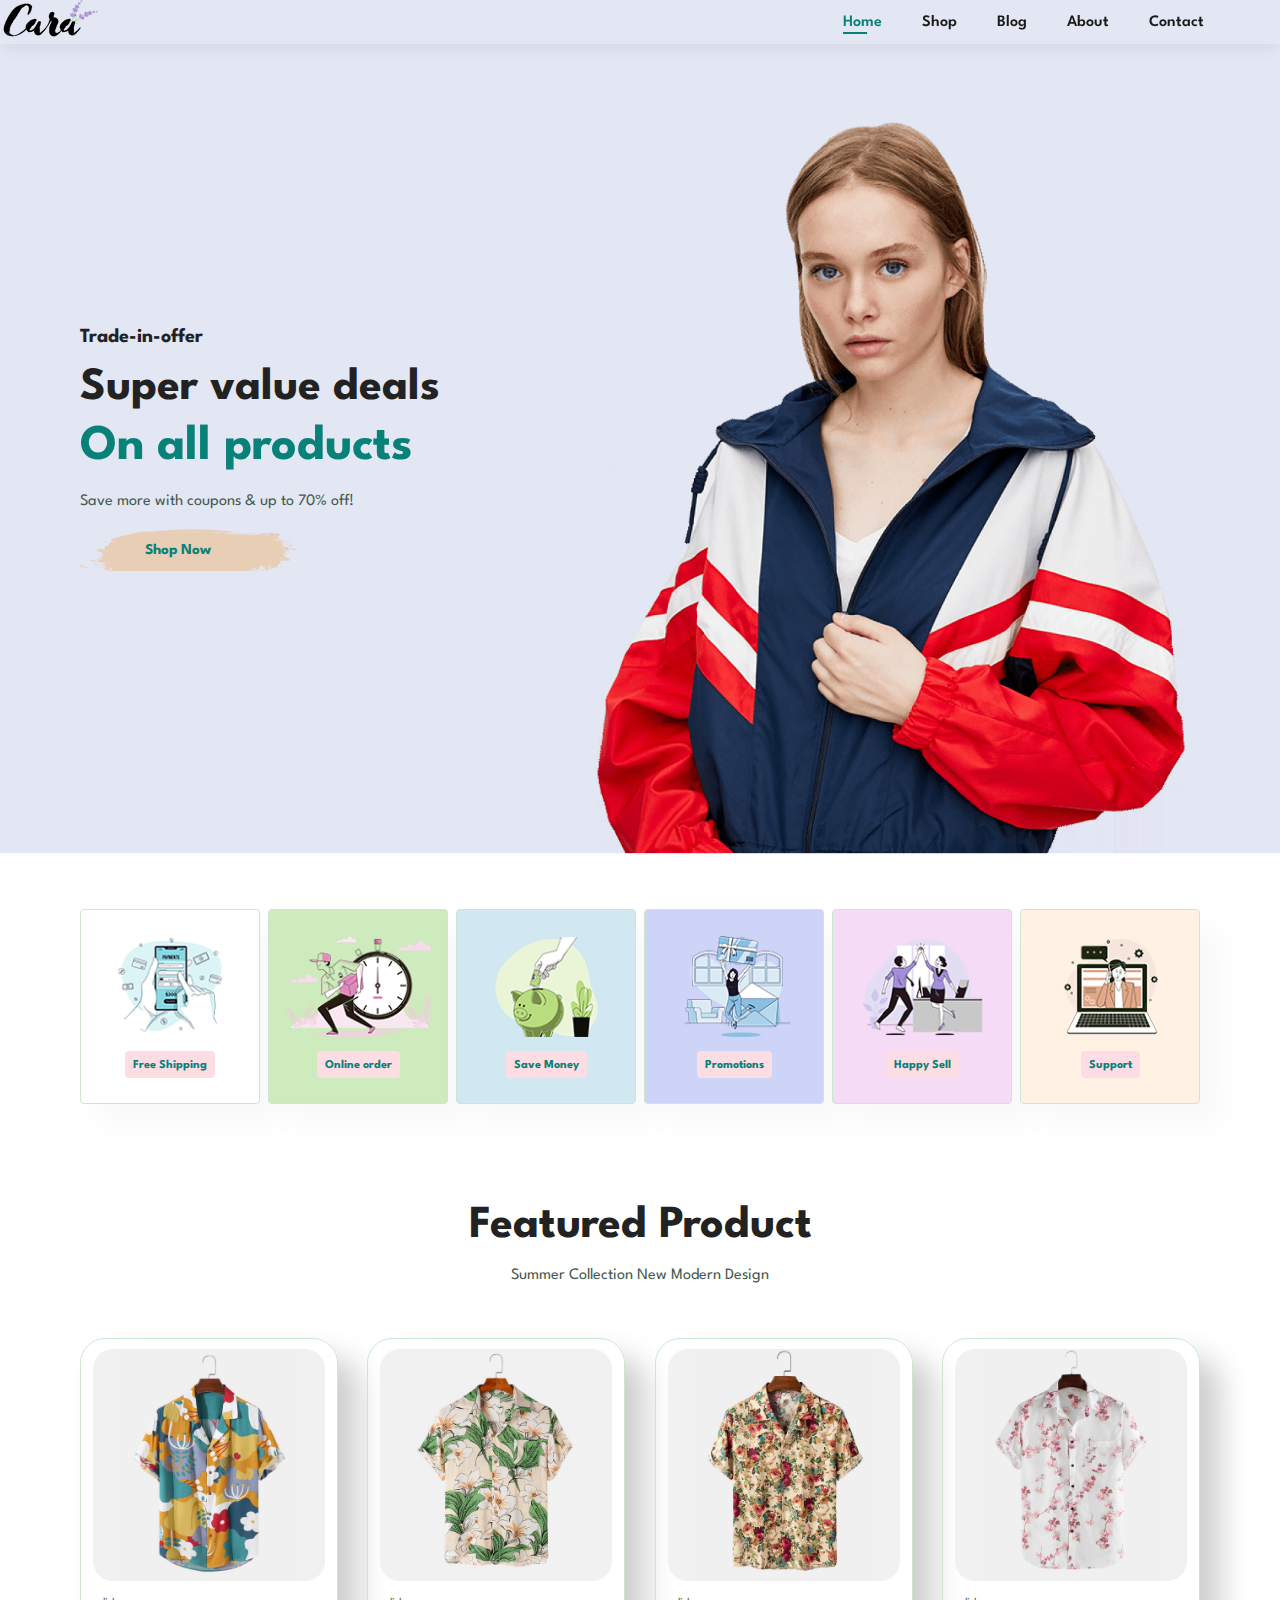
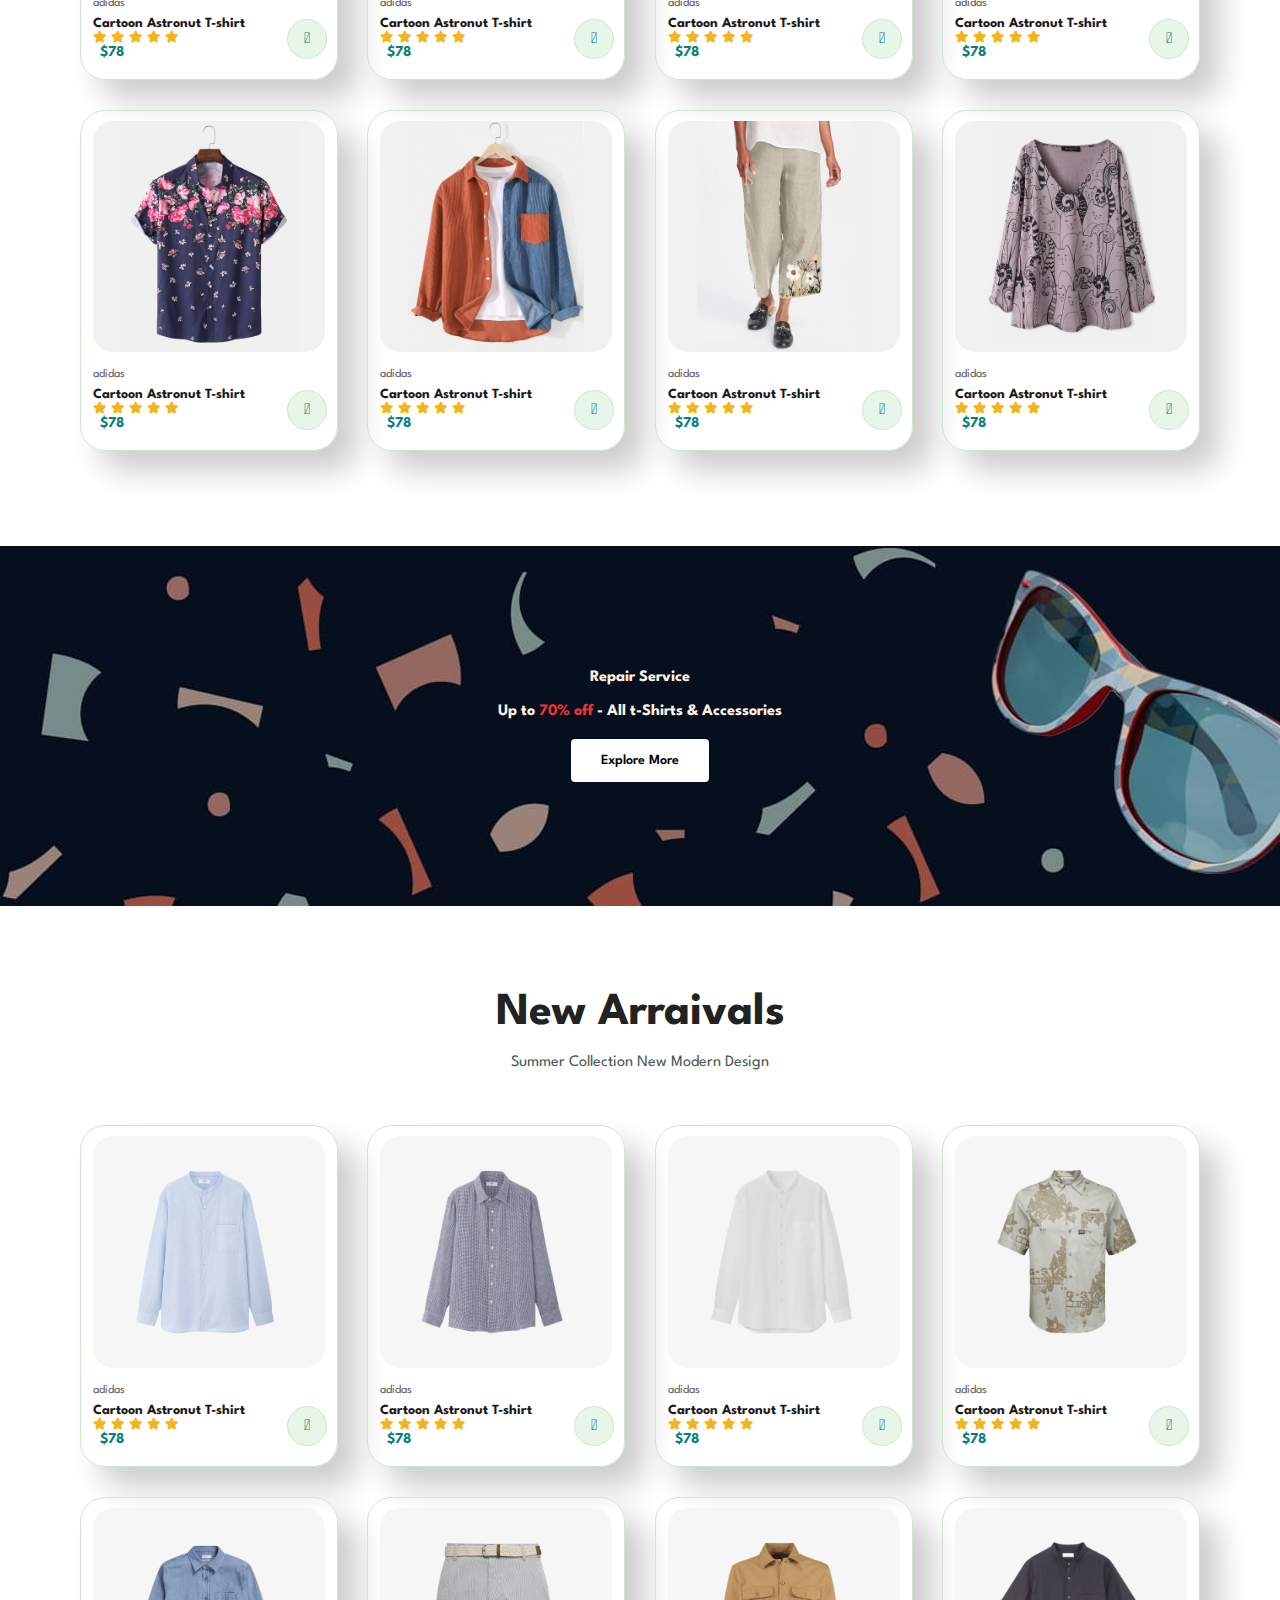
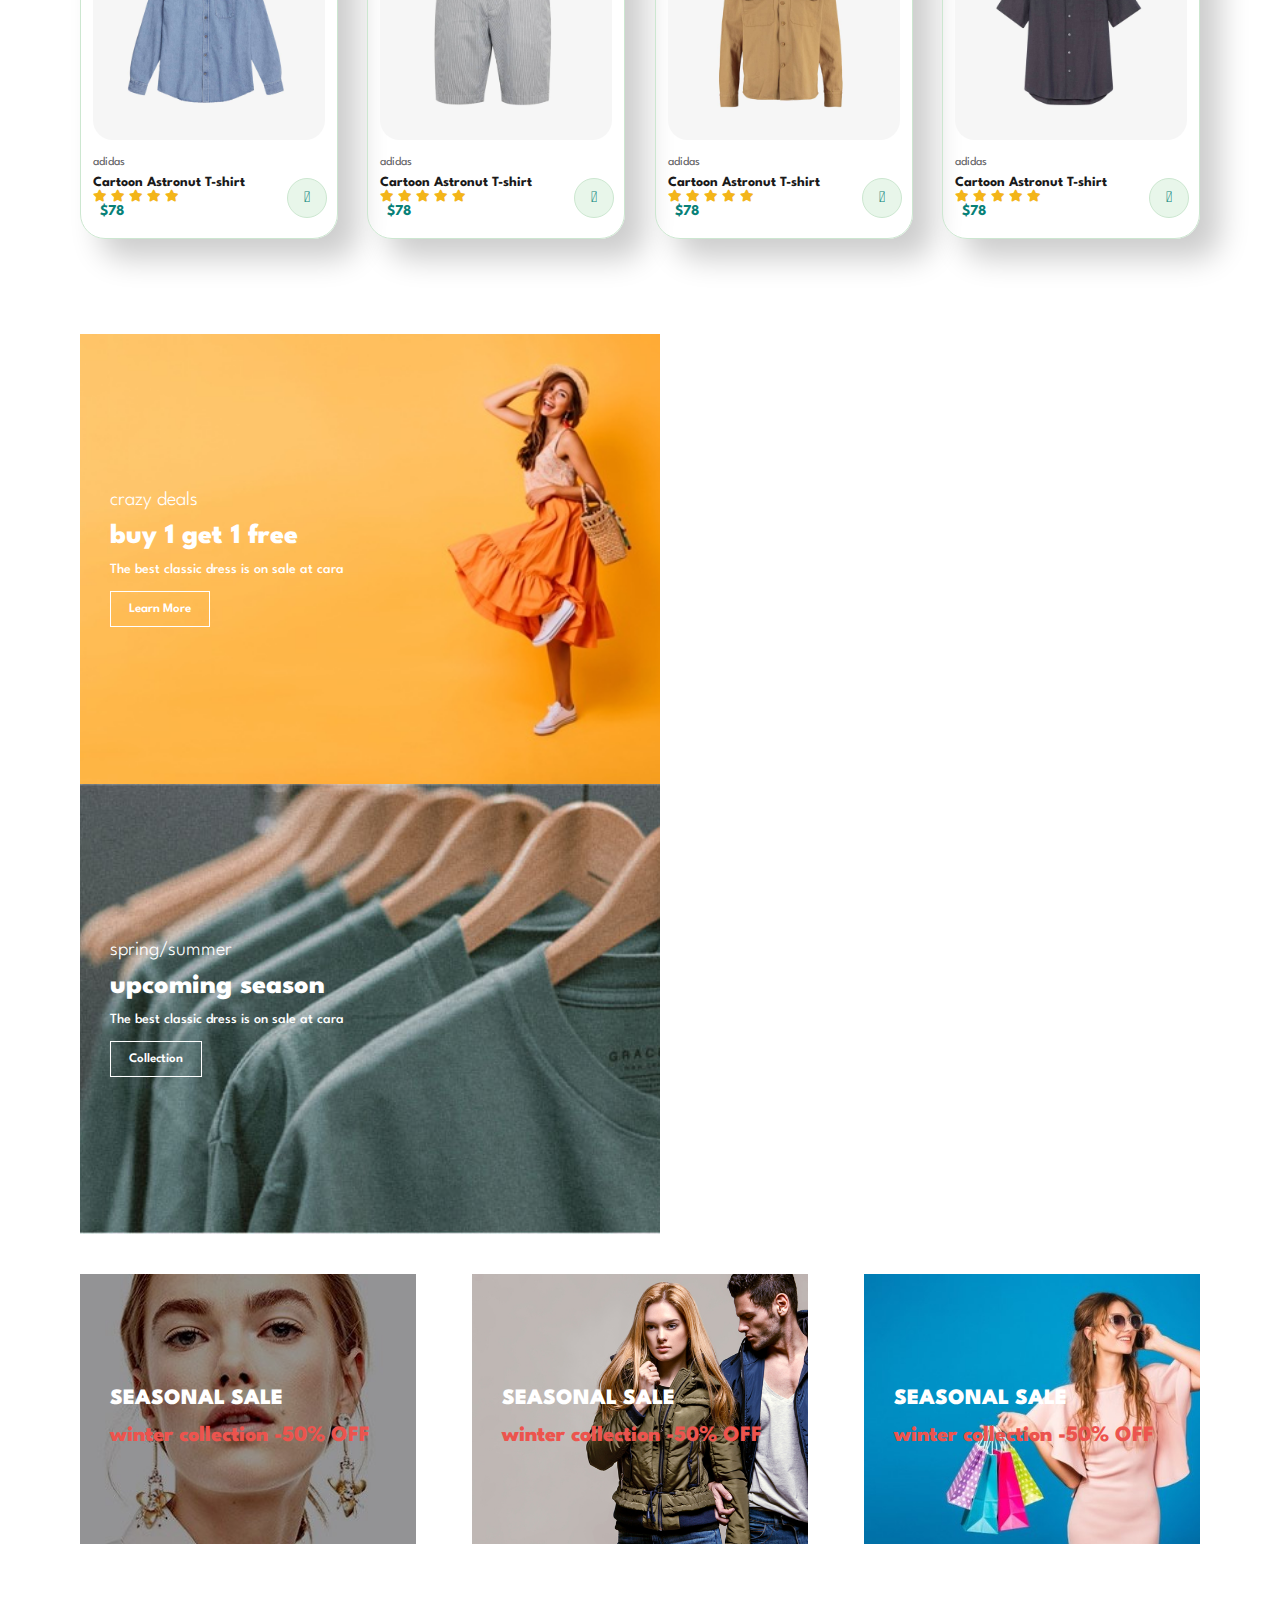
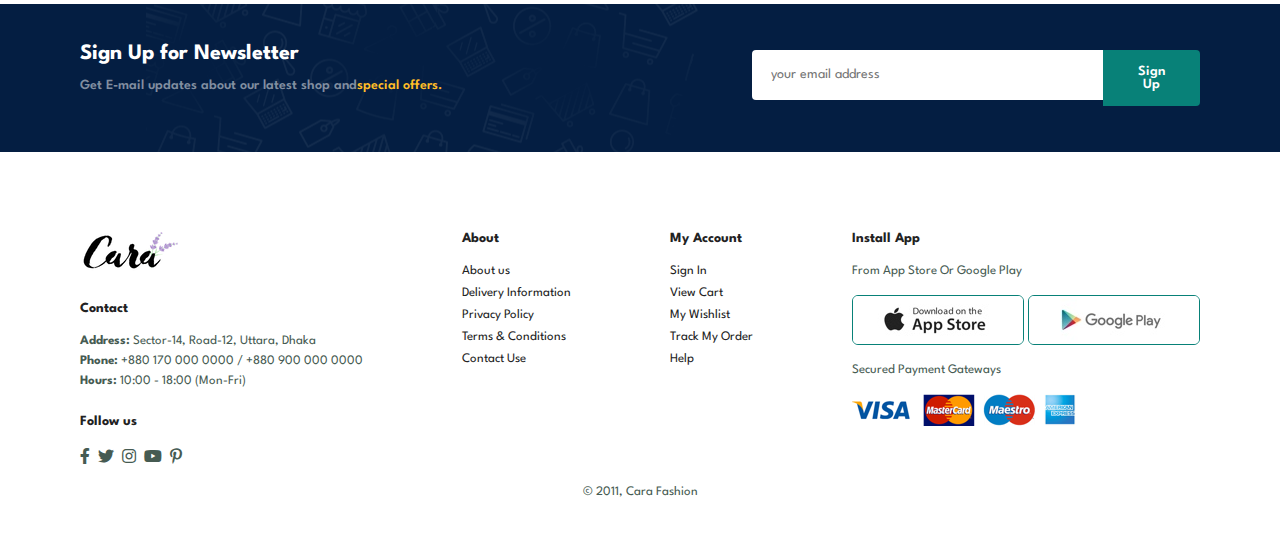
<file: Build-and-Deploy-Ecommerce-Website-main/index.html>
<!DOCTYPE html>
<html lang="en">
  <head>
    <meta charset="UTF-8" />
    <meta http-equiv="X-UA-Compatible" content="IE=edge" />
    <meta name="viewport" content="width=device-width, initial-scale=1.0" />
    <title>Cara</title>
    <link
      rel="stylesheet"
      href="https://pro.fontawesome.com/releases/v5.10.0/css/all.css"
    />

    <link rel="stylesheet" href="style.css" />
  </head>

  <body>
    <section id="header">
      <a href="#"><img src="img/logo.png" class="logo" alt="" /></a>

      <div>
        <ul id="navbar">
          <li>
            <a class="active" href="index.html">Home</a>
          </li>
          <li>
            <a href="shop.html">Shop</a>
          </li>
          <li>
            <a href="blog.html">Blog</a>
          </li>
          <li>
            <a href="about.html">About</a>
          </li>
          <li>
            <a href="contact.html">Contact</a>
          </li>
          <li id="lg-bag">
            <a href="cart.html"><i class="far fa-shopping-bag"></i></a>
          </li>
          <a href="#" id="close"><i class="far fa-times"></i></a>
        </ul>
      </div>
      <div id="mobile">
        <a href="cart.html"><i class="far fa-shopping-bag"></i></a>
        <i id="bar" class="fas fa-outdent"></i>
      </div>
    </section>

    <section id="hero">
      <h4>Trade-in-offer</h4>
      <h2>Super value deals</h2>
      <h1>On all products</h1>
      <p>Save more with coupons & up to 70% off!</p>
      <button>Shop Now</button>
    </section>

    <section id="feature" class="section-p1">
      <div class="fe-box">
        <img src="img/features/f1.png" alt="" />
        <h6>Free Shipping</h6>
      </div>
      <div class="fe-box">
        <img src="img/features/f2.png" alt="" />
        <h6>Online order</h6>
      </div>
      <div class="fe-box">
        <img src="img/features/f3.png" alt="" />
        <h6>Save Money</h6>
      </div>
      <div class="fe-box">
        <img src="img/features/f4.png" alt="" />
        <h6>Promotions</h6>
      </div>
      <div class="fe-box">
        <img src="img/features/f5.png" alt="" />
        <h6>Happy Sell</h6>
      </div>
      <div class="fe-box">
        <img src="img/features/f6.png" alt="" />
        <h6>Support</h6>
      </div>
    </section>

    <section id="product1" class="section-p1">
      <h2>Featured Product</h2>
      <p>Summer Collection New Modern Design</p>
      <div class="pro-container">
        <div class="pro">
          <img src="img/products/f1.jpg" alt="" />
          <div class="des">
            <span>adidas</span>
            <h5>Cartoon Astronut T-shirt</h5>
            <div class="star">
              <i class="fas fa-star"></i>
              <i class="fas fa-star"></i>
              <i class="fas fa-star"></i>
              <i class="fas fa-star"></i>
              <i class="fas fa-star"></i>
            </div>
            <h4>$78</h4>
          </div>
          <a href="#"><i class="fal fa-shopping-cart cart"></i></a>
        </div>
        <div class="pro">
          <img src="img/products/f2.jpg" alt="" />
          <div class="des">
            <span>adidas</span>
            <h5>Cartoon Astronut T-shirt</h5>
            <div class="star">
              <i class="fas fa-star"></i>
              <i class="fas fa-star"></i>
              <i class="fas fa-star"></i>
              <i class="fas fa-star"></i>
              <i class="fas fa-star"></i>
            </div>
            <h4>$78</h4>
          </div>
          <a href="#"><i class="fal fa-shopping-cart cart"></i></a>
        </div>
        <div class="pro">
          <img src="img/products/f3.jpg" alt="" />
          <div class="des">
            <span>adidas</span>
            <h5>Cartoon Astronut T-shirt</h5>
            <div class="star">
              <i class="fas fa-star"></i>
              <i class="fas fa-star"></i>
              <i class="fas fa-star"></i>
              <i class="fas fa-star"></i>
              <i class="fas fa-star"></i>
            </div>
            <h4>$78</h4>
          </div>
          <a href="#"><i class="fal fa-shopping-cart cart"></i></a>
        </div>
        <div class="pro">
          <img src="img/products/f4.jpg" alt="" />
          <div class="des">
            <span>adidas</span>
            <h5>Cartoon Astronut T-shirt</h5>
            <div class="star">
              <i class="fas fa-star"></i>
              <i class="fas fa-star"></i>
              <i class="fas fa-star"></i>
              <i class="fas fa-star"></i>
              <i class="fas fa-star"></i>
            </div>
            <h4>$78</h4>
          </div>
          <a href="#"><i class="fal fa-shopping-cart cart"></i></a>
        </div>
        <div class="pro">
          <img src="img/products/f5.jpg" alt="" />
          <div class="des">
            <span>adidas</span>
            <h5>Cartoon Astronut T-shirt</h5>
            <div class="star">
              <i class="fas fa-star"></i>
              <i class="fas fa-star"></i>
              <i class="fas fa-star"></i>
              <i class="fas fa-star"></i>
              <i class="fas fa-star"></i>
            </div>
            <h4>$78</h4>
          </div>
          <a href="#"><i class="fal fa-shopping-cart cart"></i></a>
        </div>
        <div class="pro">
          <img src="img/products/f6.jpg" alt="" />
          <div class="des">
            <span>adidas</span>
            <h5>Cartoon Astronut T-shirt</h5>
            <div class="star">
              <i class="fas fa-star"></i>
              <i class="fas fa-star"></i>
              <i class="fas fa-star"></i>
              <i class="fas fa-star"></i>
              <i class="fas fa-star"></i>
            </div>
            <h4>$78</h4>
          </div>
          <a href="#"><i class="fal fa-shopping-cart cart"></i></a>
        </div>
        <div class="pro">
          <img src="img/products/f7.jpg" alt="" />
          <div class="des">
            <span>adidas</span>
            <h5>Cartoon Astronut T-shirt</h5>
            <div class="star">
              <i class="fas fa-star"></i>
              <i class="fas fa-star"></i>
              <i class="fas fa-star"></i>
              <i class="fas fa-star"></i>
              <i class="fas fa-star"></i>
            </div>
            <h4>$78</h4>
          </div>
          <a href="#"><i class="fal fa-shopping-cart cart"></i></a>
        </div>
        <div class="pro">
          <img src="img/products/f8.jpg" alt="" />
          <div class="des">
            <span>adidas</span>
            <h5>Cartoon Astronut T-shirt</h5>
            <div class="star">
              <i class="fas fa-star"></i>
              <i class="fas fa-star"></i>
              <i class="fas fa-star"></i>
              <i class="fas fa-star"></i>
              <i class="fas fa-star"></i>
            </div>
            <h4>$78</h4>
          </div>
          <a href="#"><i class="fal fa-shopping-cart cart"></i></a>
        </div>
      </div>
    </section>

    <section id="bannar" class="section-m1">
      <h4>Repair Service</h4>
      <h2>Up to <span>70% off</span> - All t-Shirts & Accessories</h2>
      <button class="normal">Explore More</button>
    </section>

    <section id="product1" class="section-p1">
      <h2>New Arraivals</h2>
      <p>Summer Collection New Modern Design</p>
      <div class="pro-container">
        <div class="pro">
          <img src="img/products/n1.jpg" alt="" />
          <div class="des">
            <span>adidas</span>
            <h5>Cartoon Astronut T-shirt</h5>
            <div class="star">
              <i class="fas fa-star"></i>
              <i class="fas fa-star"></i>
              <i class="fas fa-star"></i>
              <i class="fas fa-star"></i>
              <i class="fas fa-star"></i>
            </div>
            <h4>$78</h4>
          </div>
          <a href="#"><i class="fal fa-shopping-cart cart"></i></a>
        </div>
        <div class="pro">
          <img src="img/products/n2.jpg" alt="" />
          <div class="des">
            <span>adidas</span>
            <h5>Cartoon Astronut T-shirt</h5>
            <div class="star">
              <i class="fas fa-star"></i>
              <i class="fas fa-star"></i>
              <i class="fas fa-star"></i>
              <i class="fas fa-star"></i>
              <i class="fas fa-star"></i>
            </div>
            <h4>$78</h4>
          </div>
          <a href="#"><i class="fal fa-shopping-cart cart"></i></a>
        </div>
        <div class="pro">
          <img src="img/products/n3.jpg" alt="" />
          <div class="des">
            <span>adidas</span>
            <h5>Cartoon Astronut T-shirt</h5>
            <div class="star">
              <i class="fas fa-star"></i>
              <i class="fas fa-star"></i>
              <i class="fas fa-star"></i>
              <i class="fas fa-star"></i>
              <i class="fas fa-star"></i>
            </div>
            <h4>$78</h4>
          </div>
          <a href="#"><i class="fal fa-shopping-cart cart"></i></a>
        </div>
        <div class="pro">
          <img src="img/products/n4.jpg" alt="" />
          <div class="des">
            <span>adidas</span>
            <h5>Cartoon Astronut T-shirt</h5>
            <div class="star">
              <i class="fas fa-star"></i>
              <i class="fas fa-star"></i>
              <i class="fas fa-star"></i>
              <i class="fas fa-star"></i>
              <i class="fas fa-star"></i>
            </div>
            <h4>$78</h4>
          </div>
          <a href="#"><i class="fal fa-shopping-cart cart"></i></a>
        </div>
        <div class="pro">
          <img src="img/products/n5.jpg" alt="" />
          <div class="des">
            <span>adidas</span>
            <h5>Cartoon Astronut T-shirt</h5>
            <div class="star">
              <i class="fas fa-star"></i>
              <i class="fas fa-star"></i>
              <i class="fas fa-star"></i>
              <i class="fas fa-star"></i>
              <i class="fas fa-star"></i>
            </div>
            <h4>$78</h4>
          </div>
          <a href="#"><i class="fal fa-shopping-cart cart"></i></a>
        </div>
        <div class="pro">
          <img src="img/products/n6.jpg" alt="" />
          <div class="des">
            <span>adidas</span>
            <h5>Cartoon Astronut T-shirt</h5>
            <div class="star">
              <i class="fas fa-star"></i>
              <i class="fas fa-star"></i>
              <i class="fas fa-star"></i>
              <i class="fas fa-star"></i>
              <i class="fas fa-star"></i>
            </div>
            <h4>$78</h4>
          </div>
          <a href="#"><i class="fal fa-shopping-cart cart"></i></a>
        </div>
        <div class="pro">
          <img src="img/products/n7.jpg" alt="" />
          <div class="des">
            <span>adidas</span>
            <h5>Cartoon Astronut T-shirt</h5>
            <div class="star">
              <i class="fas fa-star"></i>
              <i class="fas fa-star"></i>
              <i class="fas fa-star"></i>
              <i class="fas fa-star"></i>
              <i class="fas fa-star"></i>
            </div>
            <h4>$78</h4>
          </div>
          <a href="#"><i class="fal fa-shopping-cart cart"></i></a>
        </div>
        <div class="pro">
          <img src="img/products/n8.jpg" alt="" />
          <div class="des">
            <span>adidas</span>
            <h5>Cartoon Astronut T-shirt</h5>
            <div class="star">
              <i class="fas fa-star"></i>
              <i class="fas fa-star"></i>
              <i class="fas fa-star"></i>
              <i class="fas fa-star"></i>
              <i class="fas fa-star"></i>
            </div>
            <h4>$78</h4>
          </div>
          <a href="#"><i class="fal fa-shopping-cart cart"></i></a>
        </div>
      </div>
    </section>

    <section id="sm-banner" class="section-p1">
      <div class="banner-box">
        <h4>crazy deals</h4>
        <h2>buy 1 get 1 free</h2>
        <span>The best classic dress is on sale at cara</span>
        <button class="white">Learn More</button>
      </div>
      <div class="banner-box banner-box2">
        <h4>spring/summer</h4>
        <h2>upcoming season</h2>
        <span>The best classic dress is on sale at cara</span>
        <button class="white">Collection</button>
      </div>
    </section>

    <section id="banner3">
      <div class="banner-box">
        <h2>SEASONAL SALE</h2>
        <h3>winter collection -50% OFF</h3>
      </div>
      <div class="banner-box banner-box2">
        <h2>SEASONAL SALE</h2>
        <h3>winter collection -50% OFF</h3>
      </div>
      <div class="banner-box banner-box3">
        <h2>SEASONAL SALE</h2>
        <h3>winter collection -50% OFF</h3>
      </div>
    </section>

    <section id="newsletter" class="section-p1 section-m1">
      <div class="newstext">
        <h4>Sign Up for Newsletter</h4>
        <p>
          Get E-mail updates about our latest shop and<span
            >special offers.</span
          >
        </p>
      </div>
      <div class="form">
        <input type="text" placeholder="your email address" />
        <button class="normal">Sign Up</button>
      </div>
    </section>

    <footer class="section-p1">
      <div class="col">
        <img class="logo" src="img/logo.png" alt="" />
        <h4>Contact</h4>
        <p><strong>Address: </strong>Sector-14, Road-12, Uttara, Dhaka</p>
        <p><strong>Phone:</strong> +880 170 000 0000 / +880 900 000 0000</p>
        <p><strong>Hours:</strong> 10:00 - 18:00 (Mon-Fri)</p>
        <div class="follow">
          <h4>Follow us</h4>
          <div class="icon">
            <i class="fab fa-facebook-f"></i>
            <i class="fab fa-twitter"></i>
            <i class="fab fa-instagram"></i>
            <i class="fab fa-youtube"></i>
            <i class="fab fa-pinterest-p"></i>
          </div>
        </div>
      </div>

      <div class="col">
        <h4>About</h4>
        <a href="#">About us</a>
        <a href="#">Delivery Information</a>
        <a href="#">Privacy Policy</a>
        <a href="#">Terms & Conditions</a>
        <a href="#">Contact Use</a>
      </div>

      <div class="col">
        <h4>My Account</h4>
        <a href="#">Sign In</a>
        <a href="#">View Cart</a>
        <a href="#">My Wishlist</a>
        <a href="#">Track My Order</a>
        <a href="#">Help</a>
      </div>

      <div class="col install">
        <h4>Install App</h4>
        <p>From App Store Or Google Play</p>
        <div class="row">
          <img src="img/pay/app.jpg" alt="" />
          <img src="img/pay/play.jpg" alt="" />
        </div>
        <p>Secured Payment Gateways</p>
        <img src="img/pay/pay.png" alt="" />
      </div>

      <div class="copyright">
        <p>© 2011, Cara Fashion</p>
      </div>
    </footer>

    <script src="script.js"></script>
  </body>
</html>
</file>
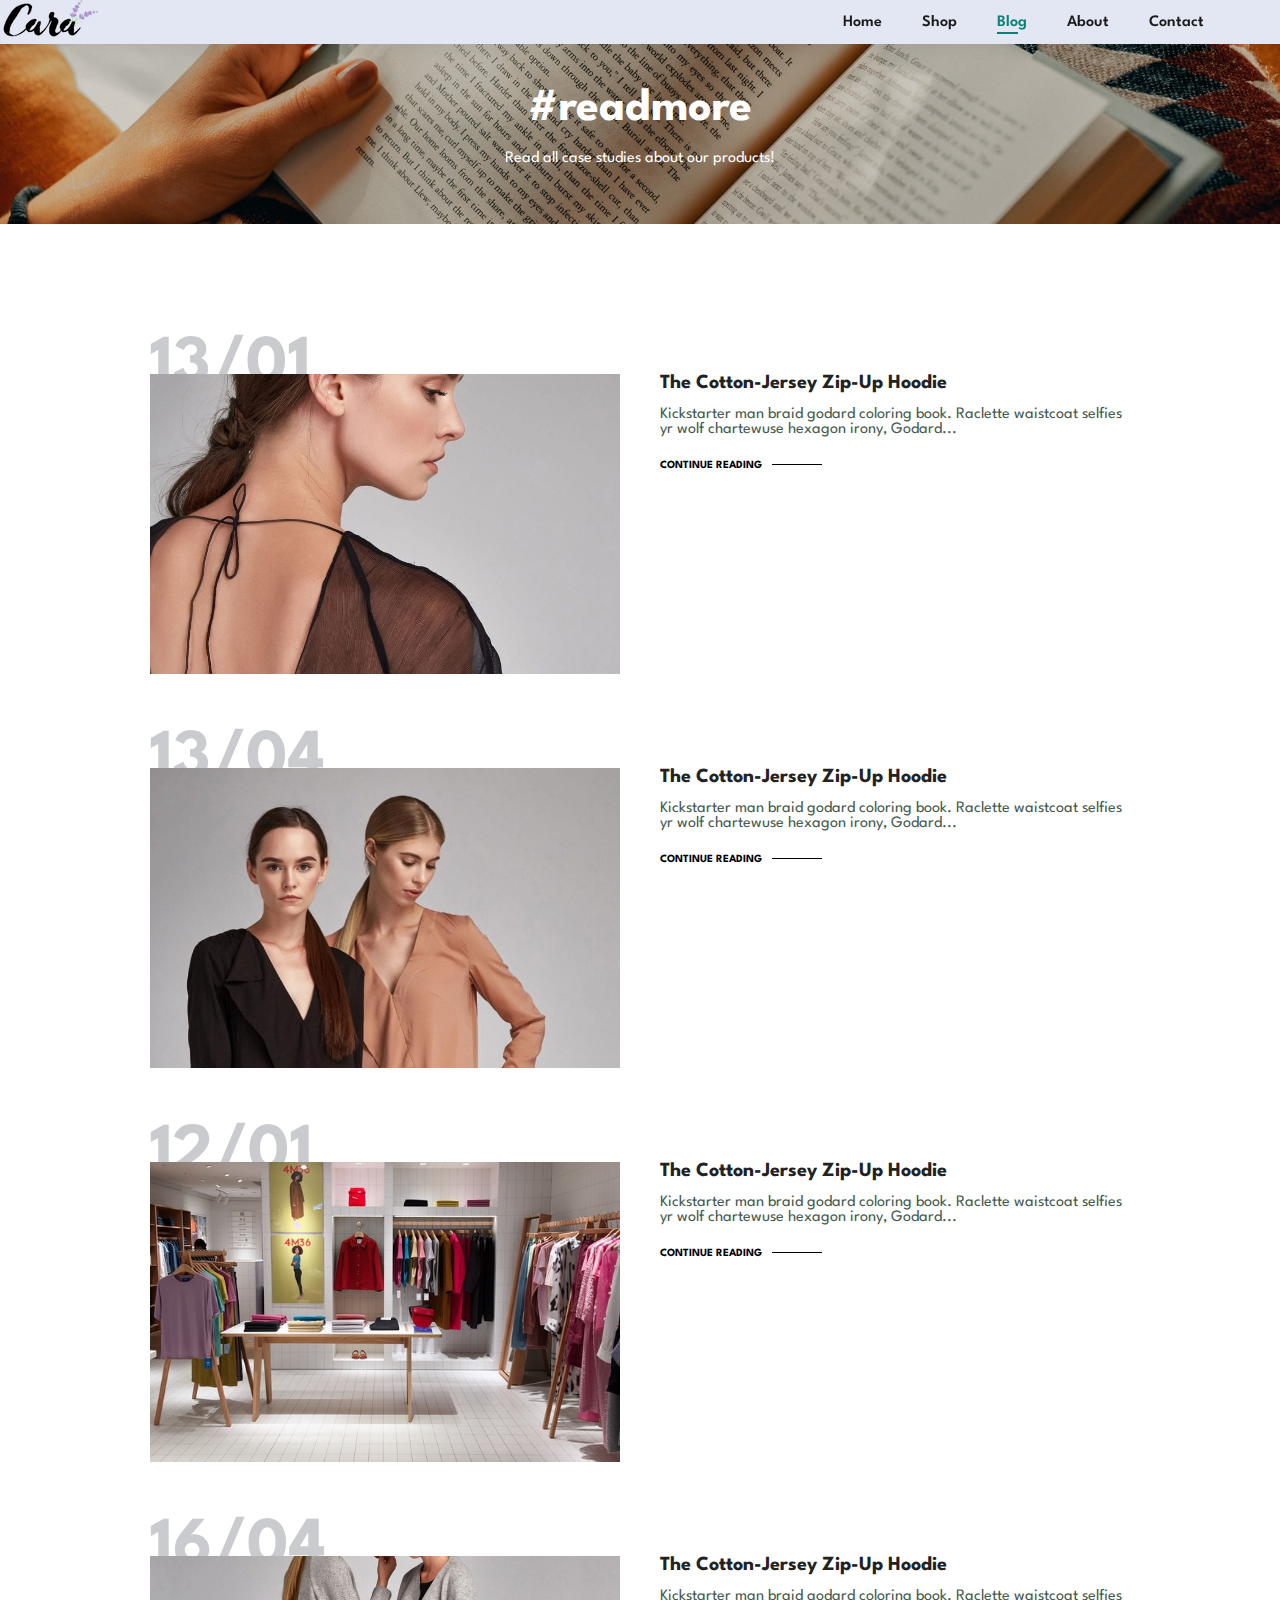
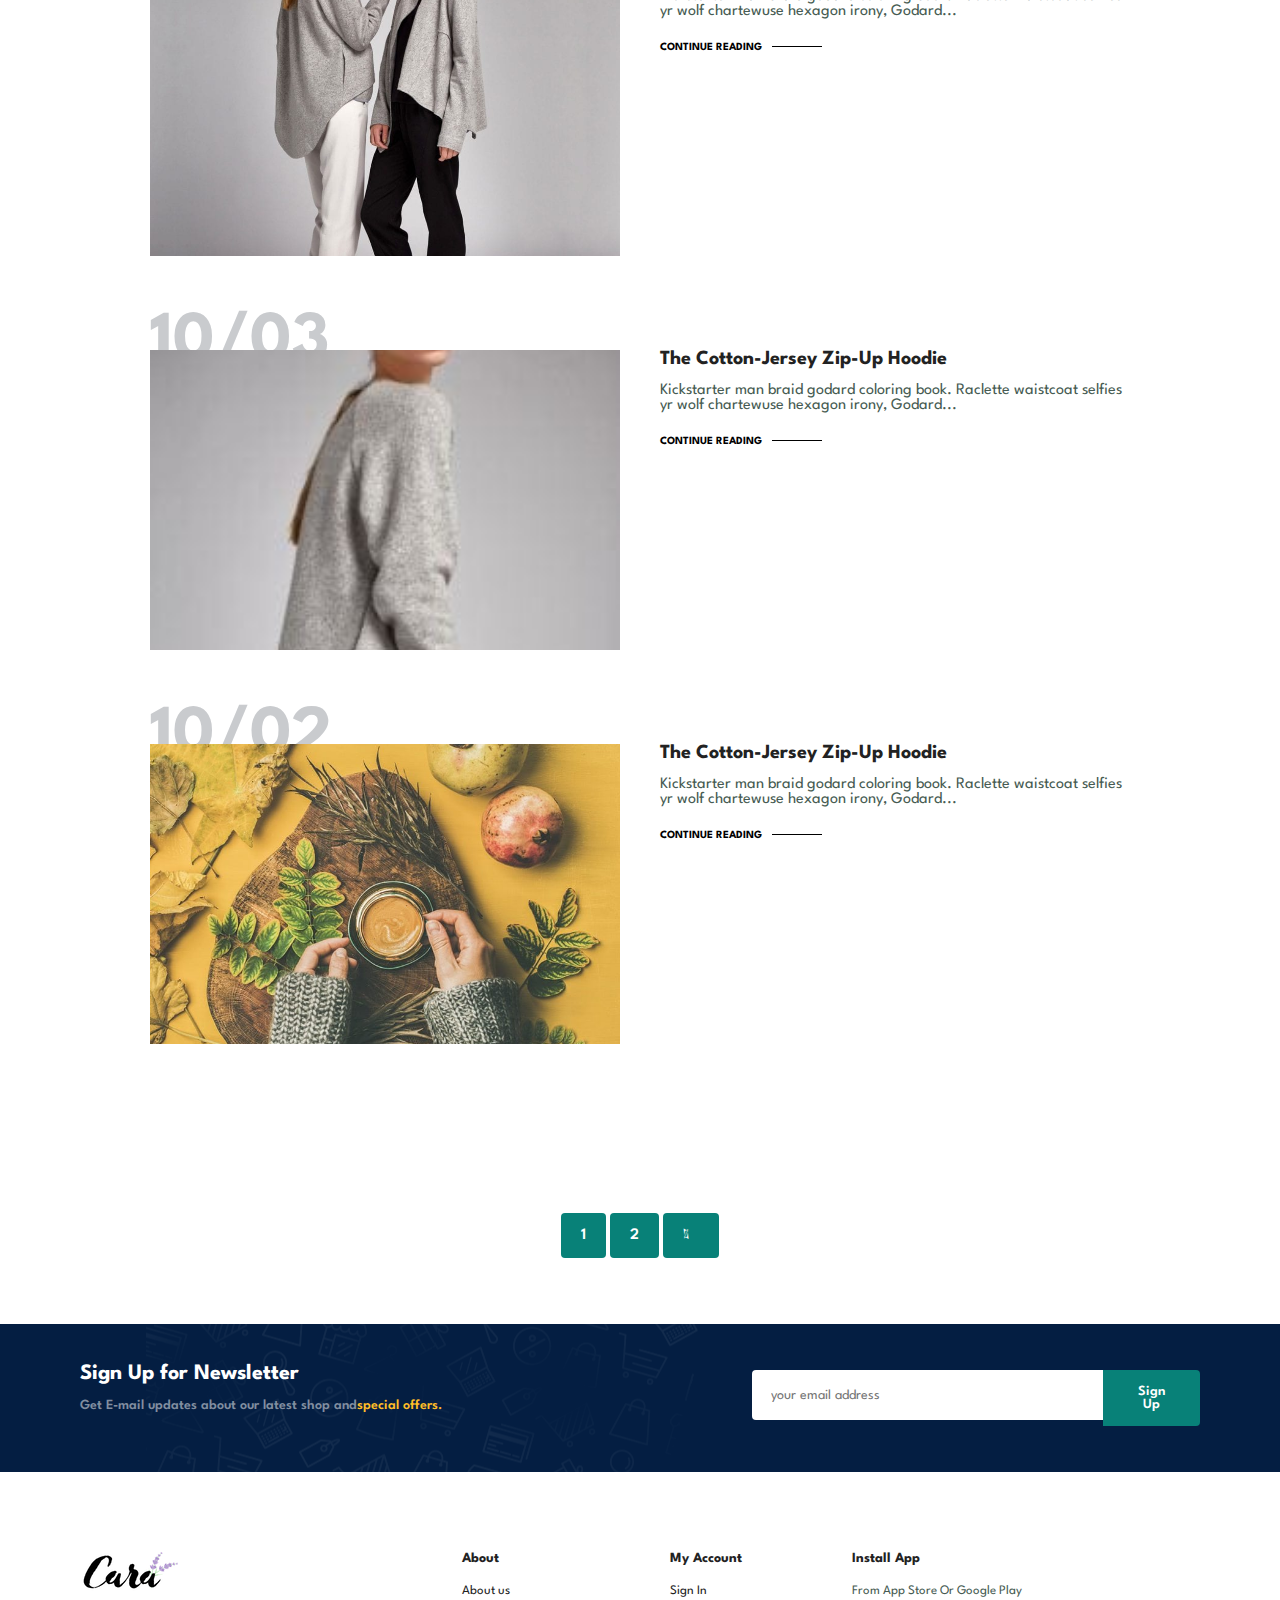
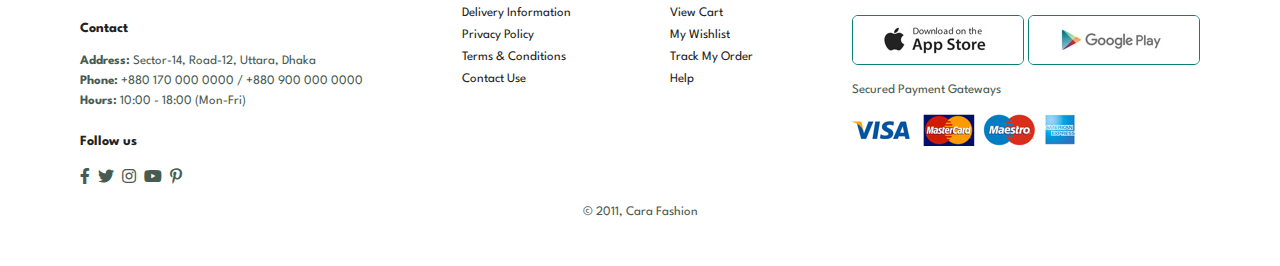
<file: Build-and-Deploy-Ecommerce-Website-main/blog.html>
<!DOCTYPE html>
<html lang="en">
  <head>
    <meta charset="UTF-8" />
    <meta http-equiv="X-UA-Compatible" content="IE=edge" />
    <meta name="viewport" content="width=device-width, initial-scale=1.0" />
    <title>Cara</title>
    <link
      rel="stylesheet"
      href="https://pro.fontawesome.com/releases/v5.10.0/css/all.css"
    />

    <link rel="stylesheet" href="style.css" />
  </head>

  <body>
    <section id="header">
      <a href="#"><img src="img/logo.png" class="logo" alt="" /></a>

      <div>
        <ul id="navbar">
          <li>
            <a href="index.html">Home</a>
          </li>
          <li>
            <a href="shop.html">Shop</a>
          </li>
          <li>
            <a class="active" href="blog.html">Blog</a>
          </li>
          <li>
            <a href="about.html">About</a>
          </li>
          <li>
            <a href="contact.html">Contact</a>
          </li>
          <li id="lg-bag">
            <a href="cart.html"><i class="far fa-shopping-bag"></i></a>
          </li>
          <a href="#" id="close"><i class="far fa-times"></i></a>
        </ul>
      </div>
      <div id="mobile">
        <a href="cart.html"><i class="far fa-shopping-bag"></i></a>
        <i id="bar" class="fas fa-outdent"></i>
      </div>
    </section>

    <section id="page-header" class="blog-header">
      <h2>#readmore</h2>

      <p>Read all case studies about our products!</p>
    </section>

    <section id="blog">
      <div class="blog-box">
        <div class="blog-img">
          <img src="img/blog/b1.jpg" alt="" />
        </div>
        <div class="blog-details">
          <h4>The Cotton-Jersey Zip-Up Hoodie</h4>
          <p>
            Kickstarter man braid godard coloring book. Raclette waistcoat
            selfies yr wolf chartewuse hexagon irony, Godard...
          </p>
          <a href="#">CONTINUE READING</a>
        </div>
        <h1>13/01</h1>
      </div>
      <div class="blog-box">
        <div class="blog-img">
          <img src="img/blog/b2.jpg" alt="" />
        </div>
        <div class="blog-details">
          <h4>The Cotton-Jersey Zip-Up Hoodie</h4>
          <p>
            Kickstarter man braid godard coloring book. Raclette waistcoat
            selfies yr wolf chartewuse hexagon irony, Godard...
          </p>
          <a href="#">CONTINUE READING</a>
        </div>
        <h1>13/04</h1>
      </div>
      <div class="blog-box">
        <div class="blog-img">
          <img src="img/blog/b3.jpg" alt="" />
        </div>
        <div class="blog-details">
          <h4>The Cotton-Jersey Zip-Up Hoodie</h4>
          <p>
            Kickstarter man braid godard coloring book. Raclette waistcoat
            selfies yr wolf chartewuse hexagon irony, Godard...
          </p>
          <a href="#">CONTINUE READING</a>
        </div>
        <h1>12/01</h1>
      </div>
      <div class="blog-box">
        <div class="blog-img">
          <img src="img/blog/b4.jpg" alt="" />
        </div>
        <div class="blog-details">
          <h4>The Cotton-Jersey Zip-Up Hoodie</h4>
          <p>
            Kickstarter man braid godard coloring book. Raclette waistcoat
            selfies yr wolf chartewuse hexagon irony, Godard...
          </p>
          <a href="#">CONTINUE READING</a>
        </div>
        <h1>16/04</h1>
      </div>
      <div class="blog-box">
        <div class="blog-img">
          <img src="img/blog/b5.jpg" alt="" />
        </div>
        <div class="blog-details">
          <h4>The Cotton-Jersey Zip-Up Hoodie</h4>
          <p>
            Kickstarter man braid godard coloring book. Raclette waistcoat
            selfies yr wolf chartewuse hexagon irony, Godard...
          </p>
          <a href="#">CONTINUE READING</a>
        </div>
        <h1>10/03</h1>
      </div>
      <div class="blog-box">
        <div class="blog-img">
          <img src="img/blog/b6.jpg" alt="" />
        </div>
        <div class="blog-details">
          <h4>The Cotton-Jersey Zip-Up Hoodie</h4>
          <p>
            Kickstarter man braid godard coloring book. Raclette waistcoat
            selfies yr wolf chartewuse hexagon irony, Godard...
          </p>
          <a href="#">CONTINUE READING</a>
        </div>
        <h1>10/02</h1>
      </div>
    </section>

    <section id="pagination" class="section-p1">
      <a href="#">1</a>
      <a href="#">2</a>
      <a href="#"><i class="fal fa-long-arrow-alt-right"></i></a>
    </section>

    <section id="newsletter" class="section-p1 section-m1">
      <div class="newstext">
        <h4>Sign Up for Newsletter</h4>
        <p>
          Get E-mail updates about our latest shop and<span
            >special offers.</span
          >
        </p>
      </div>
      <div class="form">
        <input type="text" placeholder="your email address" />
        <button class="normal">Sign Up</button>
      </div>
    </section>

    <footer class="section-p1">
      <div class="col">
        <img class="logo" src="img/logo.png" alt="" />
        <h4>Contact</h4>
        <p><strong>Address: </strong>Sector-14, Road-12, Uttara, Dhaka</p>
        <p><strong>Phone:</strong> +880 170 000 0000 / +880 900 000 0000</p>
        <p><strong>Hours:</strong> 10:00 - 18:00 (Mon-Fri)</p>
        <div class="follow">
          <h4>Follow us</h4>
          <div class="icon">
            <i class="fab fa-facebook-f"></i>
            <i class="fab fa-twitter"></i>
            <i class="fab fa-instagram"></i>
            <i class="fab fa-youtube"></i>
            <i class="fab fa-pinterest-p"></i>
          </div>
        </div>
      </div>

      <div class="col">
        <h4>About</h4>
        <a href="#">About us</a>
        <a href="#">Delivery Information</a>
        <a href="#">Privacy Policy</a>
        <a href="#">Terms & Conditions</a>
        <a href="#">Contact Use</a>
      </div>

      <div class="col">
        <h4>My Account</h4>
        <a href="#">Sign In</a>
        <a href="#">View Cart</a>
        <a href="#">My Wishlist</a>
        <a href="#">Track My Order</a>
        <a href="#">Help</a>
      </div>

      <div class="col install">
        <h4>Install App</h4>
        <p>From App Store Or Google Play</p>
        <div class="row">
          <img src="img/pay/app.jpg" alt="" />
          <img src="img/pay/play.jpg" alt="" />
        </div>
        <p>Secured Payment Gateways</p>
        <img src="img/pay/pay.png" alt="" />
      </div>

      <div class="copyright">
        <p>© 2011, Cara Fashion</p>
      </div>
    </footer>

    <script src="script.js"></script>
  </body>
</html>
</file>
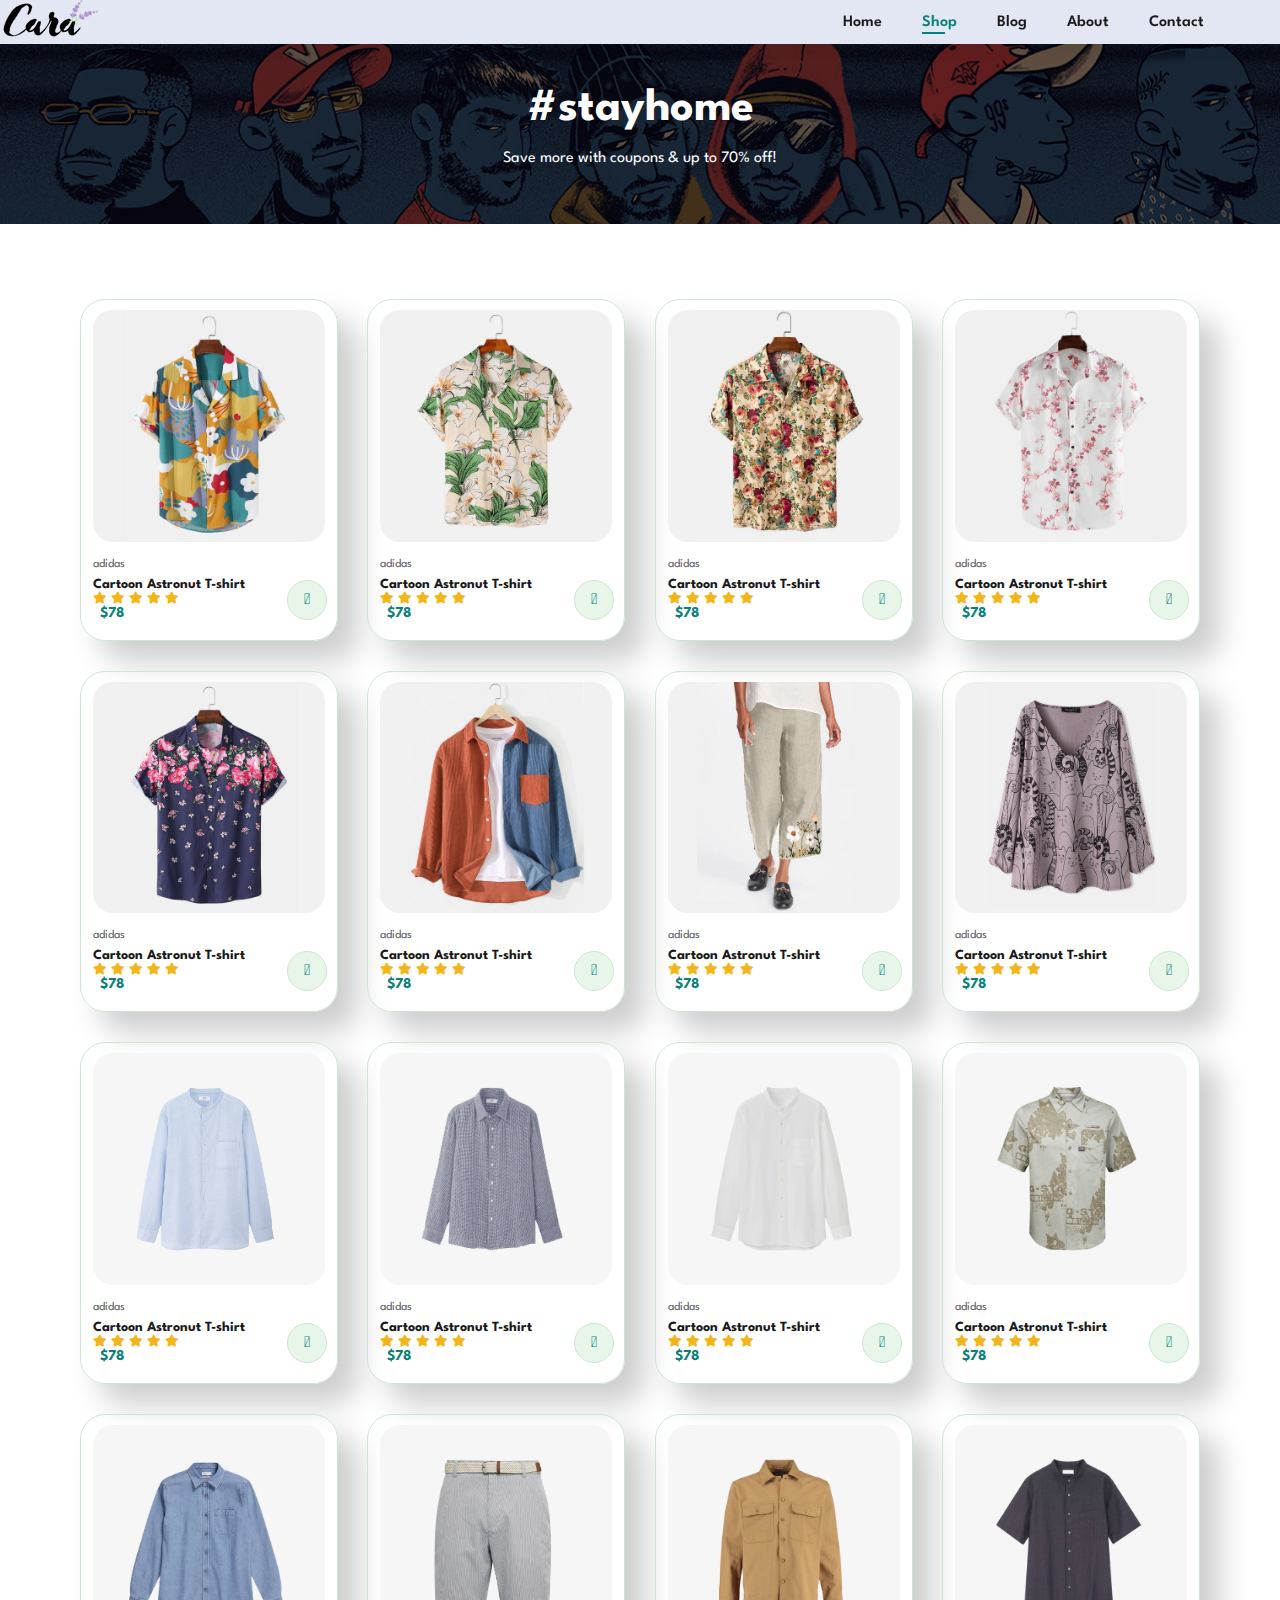
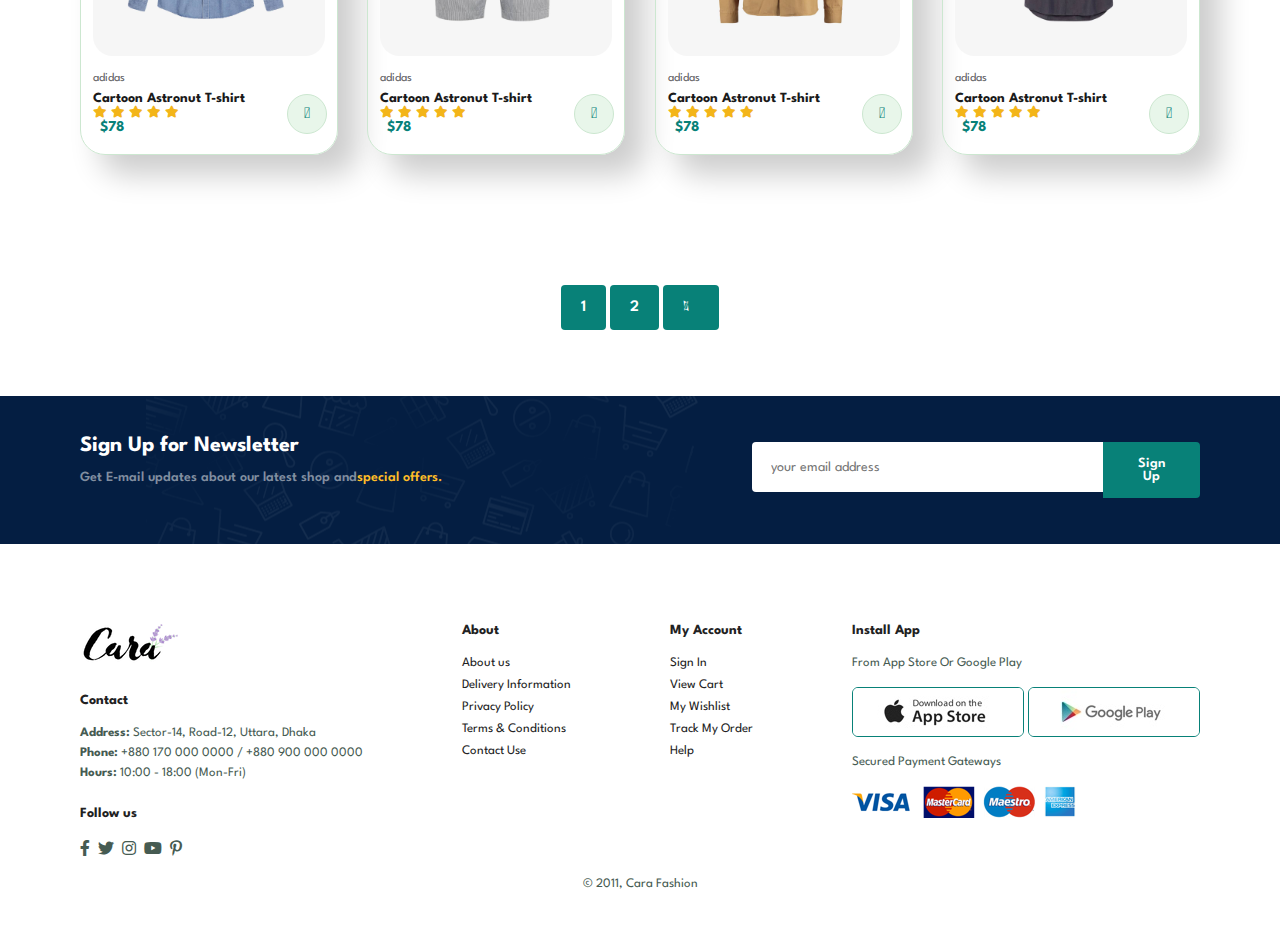
<file: Build-and-Deploy-Ecommerce-Website-main/shop.html>
<!DOCTYPE html>
<html lang="en">
  <head>
    <meta charset="UTF-8" />
    <meta http-equiv="X-UA-Compatible" content="IE=edge" />
    <meta name="viewport" content="width=device-width, initial-scale=1.0" />
    <title>Cara</title>
    <link
      rel="stylesheet"
      href="https://pro.fontawesome.com/releases/v5.10.0/css/all.css"
    />

    <link rel="stylesheet" href="style.css" />
  </head>

  <body>
    <section id="header">
      <a href="#"><img src="img/logo.png" class="logo" alt="" /></a>

      <div>
        <ul id="navbar">
          <li>
            <a href="index.html">Home</a>
          </li>
          <li>
            <a class="active" href="shop.html">Shop</a>
          </li>
          <li>
            <a href="blog.html">Blog</a>
          </li>
          <li>
            <a href="about.html">About</a>
          </li>
          <li>
            <a href="contact.html">Contact</a>
          </li>
          <li id="lg-bag">
            <a href="cart.html"><i class="far fa-shopping-bag"></i></a>
          </li>
          <a href="#" id="close"><i class="far fa-times"></i></a>
        </ul>
      </div>
      <div id="mobile">
        <a href="cart.html"><i class="far fa-shopping-bag"></i></a>
        <i id="bar" class="fas fa-outdent"></i>
      </div>
    </section>

    <section id="page-header">
      <h2>#stayhome</h2>

      <p>Save more with coupons & up to 70% off!</p>
    </section>

    <section id="product1" class="section-p1">
      <div class="pro-container">
        <div class="pro" onclick="window.location.href='sproduct.html';">
          <img src="img/products/f1.jpg" alt="" />
          <div class="des">
            <span>adidas</span>
            <h5>Cartoon Astronut T-shirt</h5>
            <div class="star">
              <i class="fas fa-star"></i>
              <i class="fas fa-star"></i>
              <i class="fas fa-star"></i>
              <i class="fas fa-star"></i>
              <i class="fas fa-star"></i>
            </div>
            <h4>$78</h4>
          </div>
          <a href="#"><i class="fal fa-shopping-cart cart"></i></a>
        </div>
        <div class="pro">
          <img src="img/products/f2.jpg" alt="" />
          <div class="des">
            <span>adidas</span>
            <h5>Cartoon Astronut T-shirt</h5>
            <div class="star">
              <i class="fas fa-star"></i>
              <i class="fas fa-star"></i>
              <i class="fas fa-star"></i>
              <i class="fas fa-star"></i>
              <i class="fas fa-star"></i>
            </div>
            <h4>$78</h4>
          </div>
          <a href="#"><i class="fal fa-shopping-cart cart"></i></a>
        </div>
        <div class="pro">
          <img src="img/products/f3.jpg" alt="" />
          <div class="des">
            <span>adidas</span>
            <h5>Cartoon Astronut T-shirt</h5>
            <div class="star">
              <i class="fas fa-star"></i>
              <i class="fas fa-star"></i>
              <i class="fas fa-star"></i>
              <i class="fas fa-star"></i>
              <i class="fas fa-star"></i>
            </div>
            <h4>$78</h4>
          </div>
          <a href="#"><i class="fal fa-shopping-cart cart"></i></a>
        </div>
        <div class="pro">
          <img src="img/products/f4.jpg" alt="" />
          <div class="des">
            <span>adidas</span>
            <h5>Cartoon Astronut T-shirt</h5>
            <div class="star">
              <i class="fas fa-star"></i>
              <i class="fas fa-star"></i>
              <i class="fas fa-star"></i>
              <i class="fas fa-star"></i>
              <i class="fas fa-star"></i>
            </div>
            <h4>$78</h4>
          </div>
          <a href="#"><i class="fal fa-shopping-cart cart"></i></a>
        </div>
        <div class="pro">
          <img src="img/products/f5.jpg" alt="" />
          <div class="des">
            <span>adidas</span>
            <h5>Cartoon Astronut T-shirt</h5>
            <div class="star">
              <i class="fas fa-star"></i>
              <i class="fas fa-star"></i>
              <i class="fas fa-star"></i>
              <i class="fas fa-star"></i>
              <i class="fas fa-star"></i>
            </div>
            <h4>$78</h4>
          </div>
          <a href="#"><i class="fal fa-shopping-cart cart"></i></a>
        </div>
        <div class="pro">
          <img src="img/products/f6.jpg" alt="" />
          <div class="des">
            <span>adidas</span>
            <h5>Cartoon Astronut T-shirt</h5>
            <div class="star">
              <i class="fas fa-star"></i>
              <i class="fas fa-star"></i>
              <i class="fas fa-star"></i>
              <i class="fas fa-star"></i>
              <i class="fas fa-star"></i>
            </div>
            <h4>$78</h4>
          </div>
          <a href="#"><i class="fal fa-shopping-cart cart"></i></a>
        </div>
        <div class="pro">
          <img src="img/products/f7.jpg" alt="" />
          <div class="des">
            <span>adidas</span>
            <h5>Cartoon Astronut T-shirt</h5>
            <div class="star">
              <i class="fas fa-star"></i>
              <i class="fas fa-star"></i>
              <i class="fas fa-star"></i>
              <i class="fas fa-star"></i>
              <i class="fas fa-star"></i>
            </div>
            <h4>$78</h4>
          </div>
          <a href="#"><i class="fal fa-shopping-cart cart"></i></a>
        </div>
        <div class="pro">
          <img src="img/products/f8.jpg" alt="" />
          <div class="des">
            <span>adidas</span>
            <h5>Cartoon Astronut T-shirt</h5>
            <div class="star">
              <i class="fas fa-star"></i>
              <i class="fas fa-star"></i>
              <i class="fas fa-star"></i>
              <i class="fas fa-star"></i>
              <i class="fas fa-star"></i>
            </div>
            <h4>$78</h4>
          </div>
          <a href="#"><i class="fal fa-shopping-cart cart"></i></a>
        </div>

        <div class="pro">
          <img src="img/products/n1.jpg" alt="" />
          <div class="des">
            <span>adidas</span>
            <h5>Cartoon Astronut T-shirt</h5>
            <div class="star">
              <i class="fas fa-star"></i>
              <i class="fas fa-star"></i>
              <i class="fas fa-star"></i>
              <i class="fas fa-star"></i>
              <i class="fas fa-star"></i>
            </div>
            <h4>$78</h4>
          </div>
          <a href="#"><i class="fal fa-shopping-cart cart"></i></a>
        </div>
        <div class="pro">
          <img src="img/products/n2.jpg" alt="" />
          <div class="des">
            <span>adidas</span>
            <h5>Cartoon Astronut T-shirt</h5>
            <div class="star">
              <i class="fas fa-star"></i>
              <i class="fas fa-star"></i>
              <i class="fas fa-star"></i>
              <i class="fas fa-star"></i>
              <i class="fas fa-star"></i>
            </div>
            <h4>$78</h4>
          </div>
          <a href="#"><i class="fal fa-shopping-cart cart"></i></a>
        </div>
        <div class="pro">
          <img src="img/products/n3.jpg" alt="" />
          <div class="des">
            <span>adidas</span>
            <h5>Cartoon Astronut T-shirt</h5>
            <div class="star">
              <i class="fas fa-star"></i>
              <i class="fas fa-star"></i>
              <i class="fas fa-star"></i>
              <i class="fas fa-star"></i>
              <i class="fas fa-star"></i>
            </div>
            <h4>$78</h4>
          </div>
          <a href="#"><i class="fal fa-shopping-cart cart"></i></a>
        </div>
        <div class="pro">
          <img src="img/products/n4.jpg" alt="" />
          <div class="des">
            <span>adidas</span>
            <h5>Cartoon Astronut T-shirt</h5>
            <div class="star">
              <i class="fas fa-star"></i>
              <i class="fas fa-star"></i>
              <i class="fas fa-star"></i>
              <i class="fas fa-star"></i>
              <i class="fas fa-star"></i>
            </div>
            <h4>$78</h4>
          </div>
          <a href="#"><i class="fal fa-shopping-cart cart"></i></a>
        </div>
        <div class="pro">
          <img src="img/products/n5.jpg" alt="" />
          <div class="des">
            <span>adidas</span>
            <h5>Cartoon Astronut T-shirt</h5>
            <div class="star">
              <i class="fas fa-star"></i>
              <i class="fas fa-star"></i>
              <i class="fas fa-star"></i>
              <i class="fas fa-star"></i>
              <i class="fas fa-star"></i>
            </div>
            <h4>$78</h4>
          </div>
          <a href="#"><i class="fal fa-shopping-cart cart"></i></a>
        </div>
        <div class="pro">
          <img src="img/products/n6.jpg" alt="" />
          <div class="des">
            <span>adidas</span>
            <h5>Cartoon Astronut T-shirt</h5>
            <div class="star">
              <i class="fas fa-star"></i>
              <i class="fas fa-star"></i>
              <i class="fas fa-star"></i>
              <i class="fas fa-star"></i>
              <i class="fas fa-star"></i>
            </div>
            <h4>$78</h4>
          </div>
          <a href="#"><i class="fal fa-shopping-cart cart"></i></a>
        </div>
        <div class="pro">
          <img src="img/products/n7.jpg" alt="" />
          <div class="des">
            <span>adidas</span>
            <h5>Cartoon Astronut T-shirt</h5>
            <div class="star">
              <i class="fas fa-star"></i>
              <i class="fas fa-star"></i>
              <i class="fas fa-star"></i>
              <i class="fas fa-star"></i>
              <i class="fas fa-star"></i>
            </div>
            <h4>$78</h4>
          </div>
          <a href="#"><i class="fal fa-shopping-cart cart"></i></a>
        </div>
        <div class="pro">
          <img src="img/products/n8.jpg" alt="" />
          <div class="des">
            <span>adidas</span>
            <h5>Cartoon Astronut T-shirt</h5>
            <div class="star">
              <i class="fas fa-star"></i>
              <i class="fas fa-star"></i>
              <i class="fas fa-star"></i>
              <i class="fas fa-star"></i>
              <i class="fas fa-star"></i>
            </div>
            <h4>$78</h4>
          </div>
          <a href="#"><i class="fal fa-shopping-cart cart"></i></a>
        </div>
      </div>
    </section>

    <section id="pagination" class="section-p1">
      <a href="#">1</a>
      <a href="#">2</a>
      <a href="#"><i class="fal fa-long-arrow-alt-right"></i></a>
    </section>

    <section id="newsletter" class="section-p1 section-m1">
      <div class="newstext">
        <h4>Sign Up for Newsletter</h4>
        <p>
          Get E-mail updates about our latest shop and<span
            >special offers.</span
          >
        </p>
      </div>
      <div class="form">
        <input type="text" placeholder="your email address" />
        <button class="normal">Sign Up</button>
      </div>
    </section>

    <footer class="section-p1">
      <div class="col">
        <img class="logo" src="img/logo.png" alt="" />
        <h4>Contact</h4>
        <p><strong>Address: </strong>Sector-14, Road-12, Uttara, Dhaka</p>
        <p><strong>Phone:</strong> +880 170 000 0000 / +880 900 000 0000</p>
        <p><strong>Hours:</strong> 10:00 - 18:00 (Mon-Fri)</p>
        <div class="follow">
          <h4>Follow us</h4>
          <div class="icon">
            <i class="fab fa-facebook-f"></i>
            <i class="fab fa-twitter"></i>
            <i class="fab fa-instagram"></i>
            <i class="fab fa-youtube"></i>
            <i class="fab fa-pinterest-p"></i>
          </div>
        </div>
      </div>

      <div class="col">
        <h4>About</h4>
        <a href="#">About us</a>
        <a href="#">Delivery Information</a>
        <a href="#">Privacy Policy</a>
        <a href="#">Terms & Conditions</a>
        <a href="#">Contact Use</a>
      </div>

      <div class="col">
        <h4>My Account</h4>
        <a href="#">Sign In</a>
        <a href="#">View Cart</a>
        <a href="#">My Wishlist</a>
        <a href="#">Track My Order</a>
        <a href="#">Help</a>
      </div>

      <div class="col install">
        <h4>Install App</h4>
        <p>From App Store Or Google Play</p>
        <div class="row">
          <img src="img/pay/app.jpg" alt="" />
          <img src="img/pay/play.jpg" alt="" />
        </div>
        <p>Secured Payment Gateways</p>
        <img src="img/pay/pay.png" alt="" />
      </div>

      <div class="copyright">
        <p>© 2011, Cara Fashion</p>
      </div>
    </footer>

    <script src="script.js"></script>
  </body>
</html>
</file>
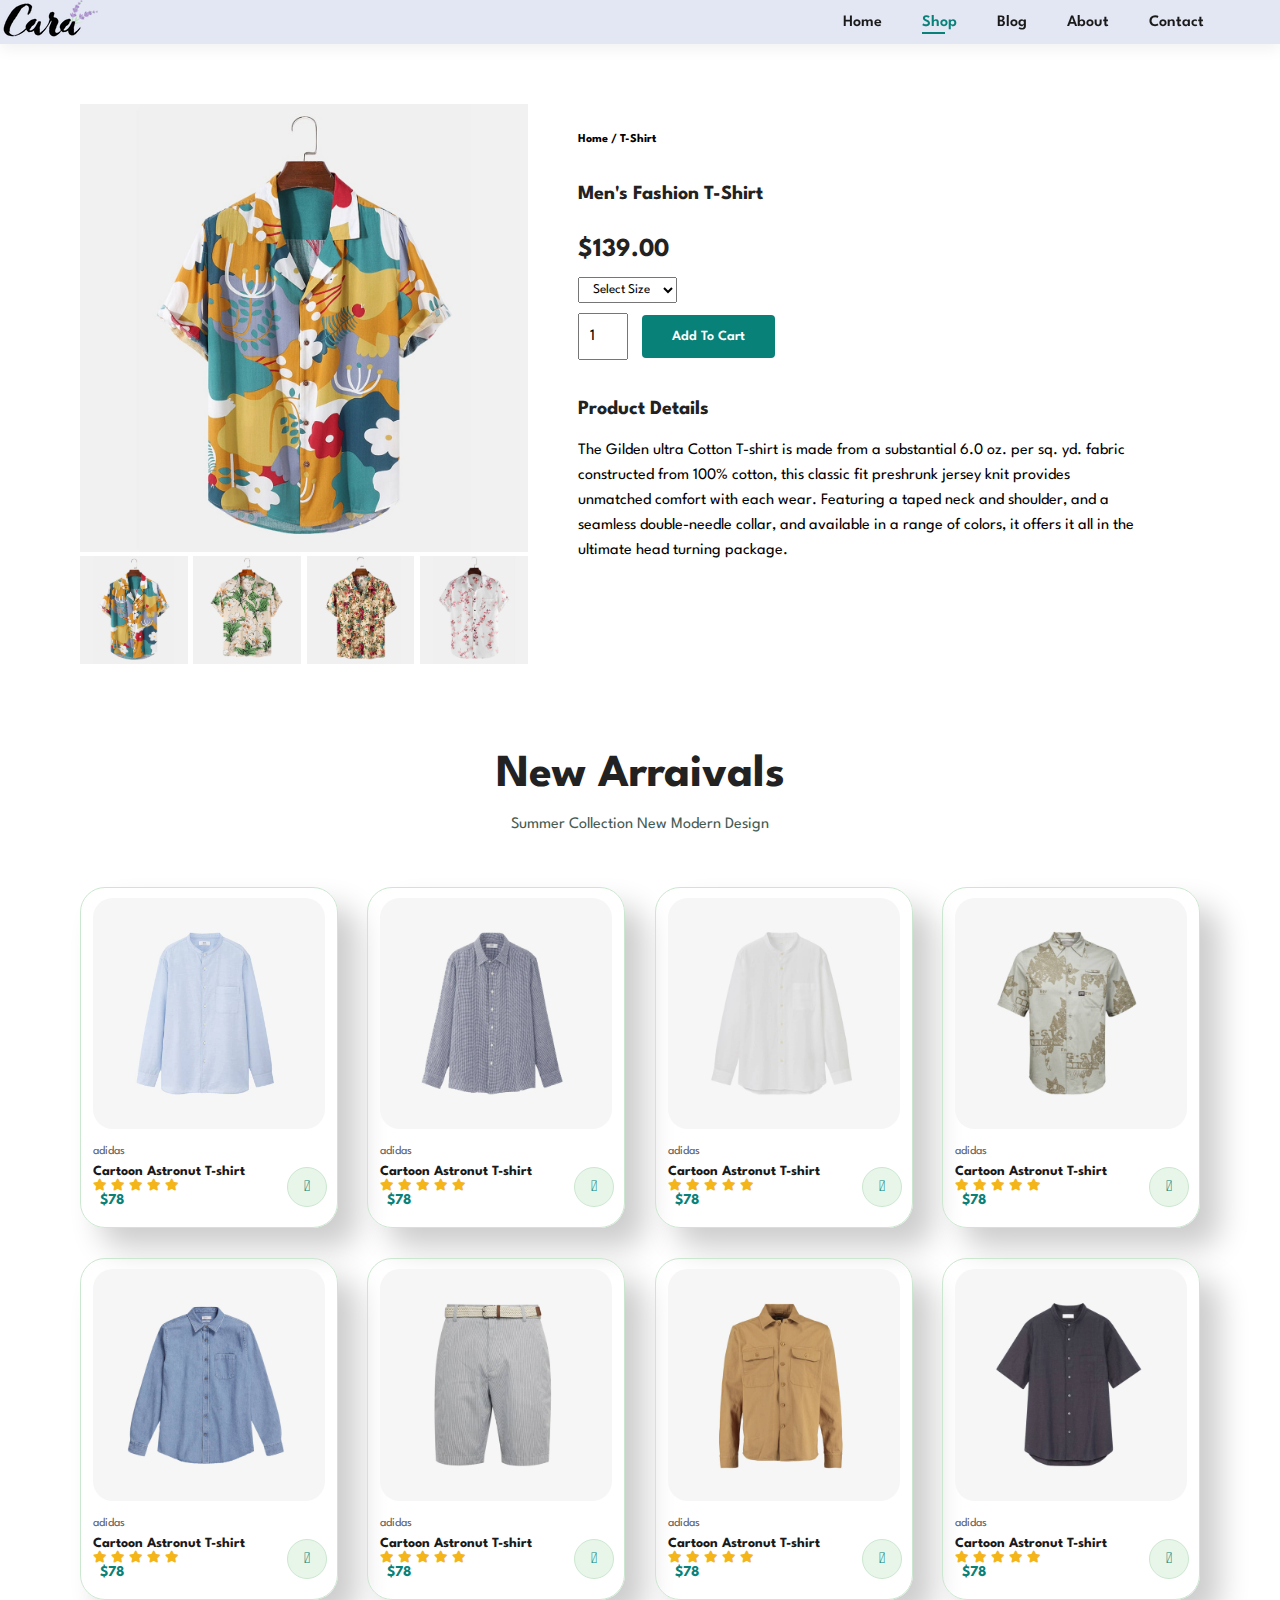
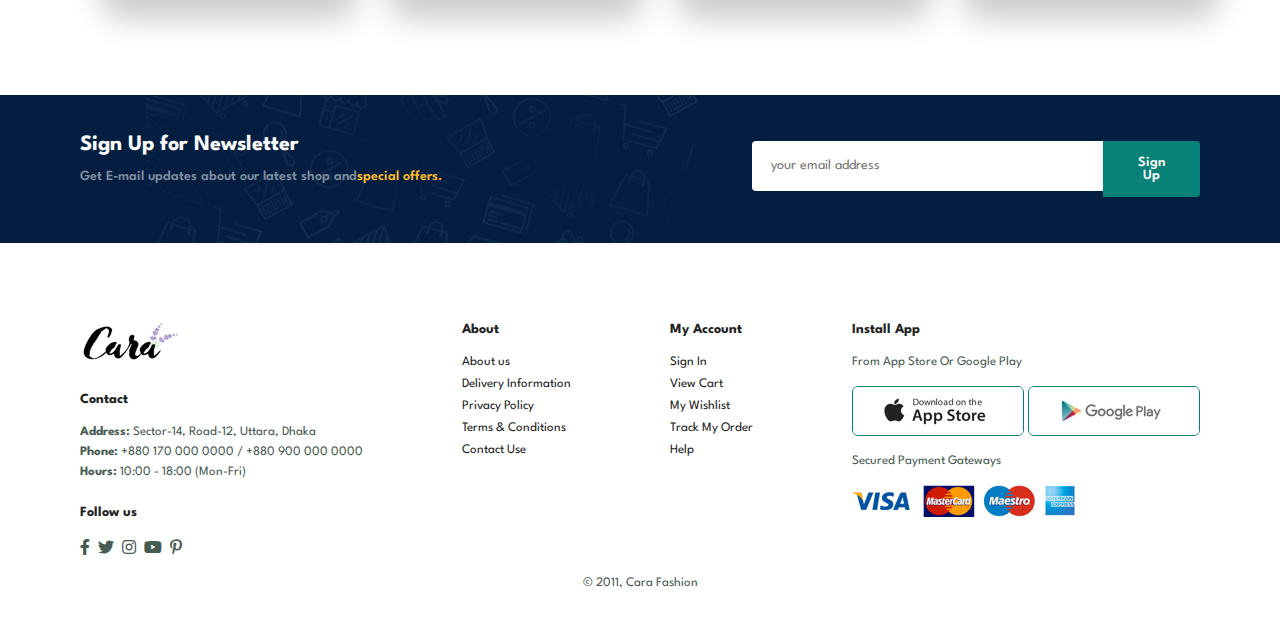
<file: Build-and-Deploy-Ecommerce-Website-main/sproduct.html>
<!DOCTYPE html>
<html lang="en">
  <head>
    <meta charset="UTF-8" />
    <meta http-equiv="X-UA-Compatible" content="IE=edge" />
    <meta name="viewport" content="width=device-width, initial-scale=1.0" />
    <title>Cara</title>
    <link
      rel="stylesheet"
      href="https://pro.fontawesome.com/releases/v5.10.0/css/all.css"
    />

    <link rel="stylesheet" href="style.css" />
  </head>

  <body>
    <section id="header">
      <a href="#"><img src="img/logo.png" class="logo" alt="" /></a>

      <div>
        <ul id="navbar">
          <li>
            <a href="index.html">Home</a>
          </li>
          <li>
            <a class="active" href="shop.html">Shop</a>
          </li>
          <li>
            <a href="blog.html">Blog</a>
          </li>
          <li>
            <a href="about.html">About</a>
          </li>
          <li>
            <a href="contact.html">Contact</a>
          </li>
          <li id="lg-bag">
            <a href="cart.html"><i class="far fa-shopping-bag"></i></a>
          </li>
          <a href="#" id="close"><i class="far fa-times"></i></a>
        </ul>
      </div>
      <div id="mobile">
        <a href="cart.html"><i class="far fa-shopping-bag"></i></a>
        <i id="bar" class="fas fa-outdent"></i>
      </div>
    </section>

    <section id="prodetails" class="section-p1">
      <div class="single-pro-image">
        <img src="img/products/f1.jpg" width="100%" id="MainImg" alt="" />

        <div class="small-img-group">
          <div class="small-img-col">
            <img
              src="img/products/f1.jpg"
              width="100%"
              class="small-img"
              alt=""
            />
          </div>
          <div class="small-img-col">
            <img
              src="img/products/f2.jpg"
              width="100%"
              class="small-img"
              alt=""
            />
          </div>
          <div class="small-img-col">
            <img
              src="img/products/f3.jpg"
              width="100%"
              class="small-img"
              alt=""
            />
          </div>
          <div class="small-img-col">
            <img
              src="img/products/f4.jpg"
              width="100%"
              class="small-img"
              alt=""
            />
          </div>
        </div>
      </div>
      <div class="single-pro-details">
        <h6>Home / T-Shirt</h6>
        <h4>Men's Fashion T-Shirt</h4>
        <h2>$139.00</h2>
        <select>
          <option>Select Size</option>
          <option>XL</option>
          <option>XXL</option>
          <option>Small</option>
          <option>Large</option>
        </select>
        <input type="number" value="1" />
        <button class="normal">Add To Cart</button>
        <h4>Product Details</h4>
        <span
          >The Gilden ultra Cotton T-shirt is made from a substantial 6.0 oz.
          per sq. yd. fabric constructed from 100% cotton, this classic fit
          preshrunk jersey knit provides unmatched comfort with each wear.
          Featuring a taped neck and shoulder, and a seamless double-needle
          collar, and available in a range of colors, it offers it all in the
          ultimate head turning package.
        </span>
      </div>
    </section>

    <section id="product1" class="section-p1">
      <h2>New Arraivals</h2>
      <p>Summer Collection New Modern Design</p>
      <div class="pro-container">
        <div class="pro">
          <img src="img/products/n1.jpg" alt="" />
          <div class="des">
            <span>adidas</span>
            <h5>Cartoon Astronut T-shirt</h5>
            <div class="star">
              <i class="fas fa-star"></i>
              <i class="fas fa-star"></i>
              <i class="fas fa-star"></i>
              <i class="fas fa-star"></i>
              <i class="fas fa-star"></i>
            </div>
            <h4>$78</h4>
          </div>
          <a href="#"><i class="fal fa-shopping-cart cart"></i></a>
        </div>
        <div class="pro">
          <img src="img/products/n2.jpg" alt="" />
          <div class="des">
            <span>adidas</span>
            <h5>Cartoon Astronut T-shirt</h5>
            <div class="star">
              <i class="fas fa-star"></i>
              <i class="fas fa-star"></i>
              <i class="fas fa-star"></i>
              <i class="fas fa-star"></i>
              <i class="fas fa-star"></i>
            </div>
            <h4>$78</h4>
          </div>
          <a href="#"><i class="fal fa-shopping-cart cart"></i></a>
        </div>
        <div class="pro">
          <img src="img/products/n3.jpg" alt="" />
          <div class="des">
            <span>adidas</span>
            <h5>Cartoon Astronut T-shirt</h5>
            <div class="star">
              <i class="fas fa-star"></i>
              <i class="fas fa-star"></i>
              <i class="fas fa-star"></i>
              <i class="fas fa-star"></i>
              <i class="fas fa-star"></i>
            </div>
            <h4>$78</h4>
          </div>
          <a href="#"><i class="fal fa-shopping-cart cart"></i></a>
        </div>
        <div class="pro">
          <img src="img/products/n4.jpg" alt="" />
          <div class="des">
            <span>adidas</span>
            <h5>Cartoon Astronut T-shirt</h5>
            <div class="star">
              <i class="fas fa-star"></i>
              <i class="fas fa-star"></i>
              <i class="fas fa-star"></i>
              <i class="fas fa-star"></i>
              <i class="fas fa-star"></i>
            </div>
            <h4>$78</h4>
          </div>
          <a href="#"><i class="fal fa-shopping-cart cart"></i></a>
        </div>
        <div class="pro">
          <img src="img/products/n5.jpg" alt="" />
          <div class="des">
            <span>adidas</span>
            <h5>Cartoon Astronut T-shirt</h5>
            <div class="star">
              <i class="fas fa-star"></i>
              <i class="fas fa-star"></i>
              <i class="fas fa-star"></i>
              <i class="fas fa-star"></i>
              <i class="fas fa-star"></i>
            </div>
            <h4>$78</h4>
          </div>
          <a href="#"><i class="fal fa-shopping-cart cart"></i></a>
        </div>
        <div class="pro">
          <img src="img/products/n6.jpg" alt="" />
          <div class="des">
            <span>adidas</span>
            <h5>Cartoon Astronut T-shirt</h5>
            <div class="star">
              <i class="fas fa-star"></i>
              <i class="fas fa-star"></i>
              <i class="fas fa-star"></i>
              <i class="fas fa-star"></i>
              <i class="fas fa-star"></i>
            </div>
            <h4>$78</h4>
          </div>
          <a href="#"><i class="fal fa-shopping-cart cart"></i></a>
        </div>
        <div class="pro">
          <img src="img/products/n7.jpg" alt="" />
          <div class="des">
            <span>adidas</span>
            <h5>Cartoon Astronut T-shirt</h5>
            <div class="star">
              <i class="fas fa-star"></i>
              <i class="fas fa-star"></i>
              <i class="fas fa-star"></i>
              <i class="fas fa-star"></i>
              <i class="fas fa-star"></i>
            </div>
            <h4>$78</h4>
          </div>
          <a href="#"><i class="fal fa-shopping-cart cart"></i></a>
        </div>
        <div class="pro">
          <img src="img/products/n8.jpg" alt="" />
          <div class="des">
            <span>adidas</span>
            <h5>Cartoon Astronut T-shirt</h5>
            <div class="star">
              <i class="fas fa-star"></i>
              <i class="fas fa-star"></i>
              <i class="fas fa-star"></i>
              <i class="fas fa-star"></i>
              <i class="fas fa-star"></i>
            </div>
            <h4>$78</h4>
          </div>
          <a href="#"><i class="fal fa-shopping-cart cart"></i></a>
        </div>
      </div>
    </section>

    <section id="newsletter" class="section-p1 section-m1">
      <div class="newstext">
        <h4>Sign Up for Newsletter</h4>
        <p>
          Get E-mail updates about our latest shop and<span
            >special offers.</span
          >
        </p>
      </div>
      <div class="form">
        <input type="text" placeholder="your email address" />
        <button class="normal">Sign Up</button>
      </div>
    </section>

    <footer class="section-p1">
      <div class="col">
        <img class="logo" src="img/logo.png" alt="" />
        <h4>Contact</h4>
        <p><strong>Address: </strong>Sector-14, Road-12, Uttara, Dhaka</p>
        <p><strong>Phone:</strong> +880 170 000 0000 / +880 900 000 0000</p>
        <p><strong>Hours:</strong> 10:00 - 18:00 (Mon-Fri)</p>
        <div class="follow">
          <h4>Follow us</h4>
          <div class="icon">
            <i class="fab fa-facebook-f"></i>
            <i class="fab fa-twitter"></i>
            <i class="fab fa-instagram"></i>
            <i class="fab fa-youtube"></i>
            <i class="fab fa-pinterest-p"></i>
          </div>
        </div>
      </div>

      <div class="col">
        <h4>About</h4>
        <a href="#">About us</a>
        <a href="#">Delivery Information</a>
        <a href="#">Privacy Policy</a>
        <a href="#">Terms & Conditions</a>
        <a href="#">Contact Use</a>
      </div>

      <div class="col">
        <h4>My Account</h4>
        <a href="#">Sign In</a>
        <a href="#">View Cart</a>
        <a href="#">My Wishlist</a>
        <a href="#">Track My Order</a>
        <a href="#">Help</a>
      </div>

      <div class="col install">
        <h4>Install App</h4>
        <p>From App Store Or Google Play</p>
        <div class="row">
          <img src="img/pay/app.jpg" alt="" />
          <img src="img/pay/play.jpg" alt="" />
        </div>
        <p>Secured Payment Gateways</p>
        <img src="img/pay/pay.png" alt="" />
      </div>

      <div class="copyright">
        <p>© 2011, Cara Fashion</p>
      </div>
    </footer>

    <script>
      var MainImg = document.getElementById("MainImg");
      var smallimg = document.getElementsByClassName("small-img");

      smallimg[0].onclick = function () {
        MainImg.src = smallimg[0].src;
      };
      smallimg[1].onclick = function () {
        MainImg.src = smallimg[1].src;
      };
      smallimg[2].onclick = function () {
        MainImg.src = smallimg[2].src;
      };
      smallimg[3].onclick = function () {
        MainImg.src = smallimg[3].src;
      };
    </script>

    <script src="script.js"></script>
  </body>
</html>
</file>
<file: Build-and-Deploy-Ecommerce-Website-main/style.css>
@import url("https://fonts.googleapis.com/css2?family=Spartan:wght@100;200;300;400;500;600;700;800;900&display=swap");
* {
  margin: 0;
  padding: 0;
  box-sizing: border-box;
  font-family: "Spartan", sans-serif;
}

html {
  scroll-behavior: smooth;
}
/* Global Styles */

h1 {
  font-size: 50px;
  line-height: 64px;
  color: #222;
}

h2 {
  font-size: 46px;
  line-height: 54px;
  color: #222;
}

h4 {
  font-size: 20px;
  color: #222;
}

h6 {
  font-weight: 700;
  font-size: 12px;
}

p {
  font-size: 16px;
  color: #465b52;
  margin: 15px 0 20px 0;
}

.section-p1 {
  padding: 40px 80px;
}

.section-m1 {
  margin: 40px 0;
}

button.normal {
  font-size: 14px;
  font-weight: 600;
  padding: 15px 30px;
  color: #000;
  background-color: #fff;
  border-radius: 4px;
  cursor: pointer;
  border: none;
  outline: none;
  transition: 0.2s;
}

button.white {
  font-size: 13px;
  font-weight: 600;
  padding: 11px 18px;
  color: #fff;
  background-color: transparent;
  cursor: pointer;
  border: 1px solid #fff;
  outline: none;
  transition: 0.2s;
}
body {
  width: 100%;
}
/* Header Start */

#header {
  display: flex;
  align-items: center;
  justify-content: space-between;
  padding: 20px, 80px;
  background: #e3e6f3;
  box-shadow: 0 5px 15px rgba(0, 0, 0, 0.06);
  z-index: 999;
  position: sticky;
  top: 0;
  left: 0;
}

#navbar {
  display: flex;
  align-items: center;
  justify-content: center;
}

#navbar li {
  list-style: none;
  padding: 0 20px;
  position: relative;
}

#navbar li a {
  text-decoration: none;
  font-size: 16px;
  font-weight: 600;
  color: #1a1a1a;
  transition: 0.3s ease;
}

#navbar li a:hover,
#navbar li a.active {
  color: #088178;
}

#navbar li a.active::after,
#navbar li a:hover::after {
  content: "";
  width: 30%;
  height: 2px;
  background: #088178;
  position: absolute;
  bottom: -4px;
  left: 20px;
}

#mobile {
  display: none;
  align-items: center;
}

#close {
  display: none;
}

/* Home Page */

#hero {
  background-image: url(img/hero4.png);
  height: 90vh;
  width: 100%;
  background-size: cover;
  background-position: top 25% right 0;
  padding: 0 80px;
  display: flex;
  flex-direction: column;
  align-items: flex-start;
  justify-content: center;
}

#hero h4 {
  padding-bottom: 15px;
}

#hero h1 {
  color: #088178;
}

#hero button {
  background-image: url(img/button.png);
  background-color: transparent;
  color: #088178;
  border: 0;
  padding: 14px 88px 14px 65px;
  background-repeat: no-repeat;
  cursor: pointer;
  font-weight: 700;
  font-size: 15px;
}

#feature {
  display: flex;
  align-items: center;
  justify-content: space-between;
  flex-wrap: wrap;
}

#feature .fe-box {
  width: 180px;
  text-align: center;
  padding: 25px 15px;
  box-shadow: 20px 20px 34px rgba(0, 0, 0, 0.03);
  border: 1px solid #cce7d0;
  border-radius: 4px;
  margin: 15px 0;
}

#feature .fe-box:hover {
  box-shadow: 10px 10px 54px rgba(70, 62, 221, 0.1);
}

#feature .fe-box img {
  width: 100%;
  margin-bottom: 10px;
}

#feature .fe-box h6 {
  display: inline-block;
  padding: 9px 8px 6px 8px;
  line-height: 1;
  border-radius: 4px;
  color: #088178;
  background-color: #fddde4;
}

#feature .fe-box:nth-child(2) {
  background-color: #cdebbc;
}

#feature .fe-box:nth-child(3) {
  background-color: #d1e8f2;
}

#feature .fe-box:nth-child(4) {
  background-color: #cdd4f8;
}

#feature .fe-box:nth-child(5) {
  background-color: #f6dbf6;
}

#feature .fe-box:nth-child(6) {
  background-color: #fff2e5;
}

#product1 {
  text-align: center;
}

#product1 .pro-container {
  display: flex;
  justify-content: space-between;
  padding-top: 20px;
  flex-wrap: wrap;
}

#product1 .pro {
  width: 23%;
  min-width: 250px;
  padding: 10px 12px;
  border: 1px solid #cce7d0;
  border-radius: 25px;
  cursor: pointer;
  box-shadow: 20px 20px 30px rgba(0, 0, 0, 0.2);
  margin: 15px 0;
  transition: 0.2s ease;
  position: relative;
}

#product1 .pro:hover {
  box-shadow: 20px 20px 30px rgba(0, 0, 0, 0.6);
}

#product1 .pro img {
  width: 100%;
  border-radius: 20px;
}

#product1 .pro .des {
  text-align: start;
  padding: 10px 0;
}

#product1 .pro .des span {
  color: #606063;
  font-size: 12px;
}

#product1 .pro .des h5 {
  padding-top: 7px;
  color: #1a1a1a;
  font-size: 14px;
}

#product1 .pro .des i {
  font-size: 12px;
  color: rgb(243, 181, 25);
}

#product1 .pro .des h4 {
  padding-left: 7px;
  font-size: 15px;
  font-weight: 700;
  color: #088178;
}

#product1 .pro .cart {
  width: 40px;
  height: 40px;
  line-height: 40px;
  border-radius: 50px;
  background-color: #e8f6ea;
  font-weight: 500;
  color: #088178;
  border: 1px solid #cce7d0;
  position: absolute;
  bottom: 20px;
  right: 10px;
}

#bannar {
  display: flex;
  flex-direction: column;
  justify-content: center;
  align-items: center;
  text-align: center;
  background-image: url(img/banner/b2.jpg);
  width: 100%;
  height: 40vh;
  background-size: cover;
  background-position: center;
}

#bannar h4 {
  color: #fff2e5;
  font-size: 16px;
}

#bannar h2 {
  color: #fff2e5;
  font-size: 16px;
}

#bannar h2 span {
  color: #ef3636;
}

#bannar button:hover {
  background: #088178;
  color: #fff;
}

#sm-banner {
  display: flex;
  justify-content: space-between;
  flex-wrap: wrap;
}

#sm-banner .banner-box {
  display: flex;
  flex-direction: column;
  justify-content: center;
  align-items: flex-start;
  background-image: url(img/banner/b17.jpg);
  min-width: 580px;
  height: 50vh;
  background-size: cover;
  background-position: center;
  padding: 30px;
}

#sm-banner .banner-box2 {
  background-image: url(img/banner/b10.jpg);
}

#sm-banner h4 {
  color: #fff;
  font-size: 20px;
  font-weight: 300;
}

#sm-banner h2 {
  color: #fff;
  font-size: 28px;
  font-weight: 800;
}

#sm-banner span {
  color: #fff;
  font-size: 14px;
  font-weight: 500;
  padding-bottom: 15px;
}

#sm-banner .banner-box:hover button {
  background: #088178;
  border: 1px solid #088178;
}

#banner3 {
  display: flex;
  justify-content: space-between;
  flex-wrap: wrap;
  padding: 0 80px;
}

#banner3 .banner-box {
  display: flex;
  flex-direction: column;
  justify-content: center;
  align-items: flex-start;
  background-image: url(img/banner/b7.jpg);
  min-width: 30%;
  height: 30vh;
  background-size: cover;
  background-position: center;
  padding: 30px;
  margin-bottom: 20px;
}

#banner3 .banner-box2 {
  background-image: url(img/banner/b4.jpg);
}
#banner3 .banner-box3 {
  background-image: url(img/banner/b18.jpg);
}

#banner3 h2 {
  color: #fff;
  font-weight: 900;
  font-size: 22px;
}

#banner3 h3 {
  color: #ec544e;
  font-weight: 800;
  font-size: 22px;
}

#newsletter {
  display: flex;
  justify-content: space-between;
  flex-wrap: wrap;
  align-items: center;
  background-image: url(img/banner/b14.png);
  background-repeat: no-repeat;
  background-position: 20% 30%;
  background-color: #041e42;
}

#newsletter h4 {
  font-size: 22px;
  font-weight: 700;
  color: #fff;
}

#newsletter p {
  font-size: 14px;
  font-weight: 600;
  color: #818ea0;
}

#newsletter p span {
  color: #ffbd27;
}

#newsletter .form {
  display: flex;
  width: 40%;
}

#newsletter input {
  height: 3.125rem;
  padding: 0 1.25em;
  font-size: 14px;
  width: 100%;
  border: 1px solid transparent;
  border-radius: 4px;
  outline: none;
  border-top-right-radius: 0;
  border-bottom-right-radius: 0;
}

#newsletter button {
  background-color: #088178;
  color: #fff;
  white-space: nowarp;
  border-top-left-radius: 0;
  border-bottom-left-radius: 0;
}

footer {
  display: flex;
  justify-content: space-between;
  flex-wrap: wrap;
}

footer .col {
  display: flex;
  flex-direction: column;
  align-items: flex-start;
  margin-bottom: 20px;
}

footer .logo {
  margin-bottom: 30px;
}

footer h4 {
  font-size: 14px;
  padding-bottom: 20px;
}

footer p {
  font-size: 13px;
  margin: 0 0 8px 0;
}

footer a {
  font-size: 13px;
  text-decoration: none;
  color: #222;
  margin-bottom: 10px;
}

footer .follow {
  margin-top: 20px;
}

footer .follow i {
  color: #465b52;
  padding-right: 4px;
  cursor: pointer;
}

footer .install .row img {
  border: 1px solid #088178;
  border-radius: 6px;
}

footer .install img {
  margin: 10px 0 15px 0;
}

footer .follow i:hover,
footer a:hover {
  color: #088178;
}

footer .copyright {
  width: 100%;
  text-align: center;
}

/* cart page */

/* Start media Query */

@media (max-width: 799px) {
  .section-p1 {
    padding: 40px 40px;
  }
  #navbar {
    display: flex;
    flex-direction: column;
    align-items: flex-start;
    align-items: center;
    justify-content: flex-start;
    position: fixed;
    top: 0;
    right: -300px;
    height: 100vh;
    width: 300px;
    background-color: #e3e6f3;
    box-shadow: 0 40px 60px rgba(0, 0, 0, 0.1);
    padding: 80px 0 0 10px;
  }

  #navbar.active {
    right: 0px;
  }

  #navbar li {
    margin-bottom: 25px;
  }

  #mobile {
    display: flex;
    align-items: center;
  }

  #mobile i {
    color: #1a1a1a;
    font-size: 24px;
    padding-left: 20px;
    cursor: pointer;
  }

  #close {
    display: initial;
    position: absolute;
    top: 30px;
    left: 30px;
    color: #222;
    font-size: 24px;
    cursor: pointer;
  }
  #lg-bag {
    display: none;
  }

  #hero {
    height: 70vh;
    padding: 0 80px;
    background-position: top 30% right 30%;
  }

  #feature {
    justify-content: center;
  }

  #feature .fe-box {
    margin: 15px 15px;
  }

  #product1 .pro-container {
    justify-content: center;
  }

  #product1 .pro {
    margin: 15px;
  }

  #banner {
    height: 20vh;
  }

  #sm-banner .banner-box {
    min-width: 100%;
    height: 30vh;
  }

  #banner3 {
    padding: 0 40px;
  }

  #banner3 .banner-box {
    width: 28%;
  }

  #newsletter .form {
    width: 70%;
  }
}

@media (max-width: 477px) {
  .section-p1 {
    padding: 20px;
  }

  #header {
    padding: 10px 30px;
  }

  h1 {
    font-size: 38px;
  }

  h2 {
    font-size: 32px;
  }

  #hero {
    padding: 0 20px;
    background-position: 55%;
  }

  #feature {
    justify-content: space-between;
  }

  #feature .fe-box {
    width: 155px;
    margin: 0 0 15px 0;
  }

  #product1 .pro {
    width: 100%;
  }

  #banner {
    height: 40vh;
  }

  #sm-banner .banner-box {
    height: 40vh;
  }

  #sm-banner .banner-box2 {
    margin-top: 20px;
  }

  #banner3 {
    padding: 0 20px;
  }

  #banner3 .banner-box {
    width: 100%;
  }

  #newsletter {
    padding: 40px 20px;
  }

  #newsletter .form {
    width: 100%;
  }

  footer .copyright {
    text-align: start;
  }

  /* single product */

  #prodetails {
    display: flex;
    flex-direction: column;
  }

  #prodetails .single-pro-image {
    width: 100%;
    margin-right: 0px;
    margin-bottom: 20px;
  }

  #prodetails .single-pro-details {
    width: 100%;
    overflow: hidden;
    background-color: #fff;
  }

  /* Blog Page */

  #blog {
    padding: 100px 20px 0 20px;
  }

  #blog .blog-box {
    display: flex;
    flex-direction: column;
    align-items: flex-start;
  }

  #blog .blog-img {
    width: 100%;
    margin-right: 0px;
    margin-bottom: 30px;
  }

  #blog .blog-details {
    width: 100%;
  }

  /* About page */
  #about-head {
    flex-direction: column;
    align-items: flex-start;
    justify-content: center;
    padding: 0 20px;
    margin-bottom: 20px;
  }

  #about-head img {
    width: 100%;
    margin-bottom: 20px;
  }

  #about-head div {
    padding-left: 0;
  }

  #about-app .video {
    width: 100%;
  }
}

/* Shop Page */
#page-header {
  background-image: url("img/banner/b1.jpg");
  width: 100%;
  height: 40vh;
  display: flex;
  justify-content: center;
  text-align: center;
  flex-direction: column;
  padding: 14px;
  background-size: cover;
  background-position: center;
  background-repeat: no-repeat;
  height: 20vh;
}

#page-header h2,
#page-header p {
  color: #fff;
}

#pagination {
  text-align: center;
  margin-top: 50px;
}

#pagination a {
  text-decoration: none;
  background-color: #088178;
  padding: 15px 20px;
  border-radius: 4px;
  color: #fff;
  font-weight: 600;
  transition: all 0.3s ease;
}

#pagination a i {
  font-size: 16px;
  font-weight: 600;
  margin-right: 10px;
}

.shop {
  text-align: center;
}

.product {
  cursor: pointer;
  margin: 15px 0;
}

.product img {
  width: 100%;
  height: 100%;
  object-fit: contain;
}

.product .price {
  font-weight: 600;
  font-size: 15px;
}

.product .name {
  font-size: 15px;
}

.product .rating {
  font-size: 12px;
  color: #ffbb00;
}

/* Single Product */

#prodetails {
  display: flex;
  margin-top: 20px;
}

#prodetails .single-pro-image {
  width: 40%;
  margin-right: 50px;
}

.small-img-group {
  display: flex;
  justify-content: space-between;
}

.small-img-col {
  flex-basis: 24%;
  cursor: pointer;
}

#prodetails .single-pro-details {
  width: 50%;
  padding-top: 30px;
}

#prodetails .single-pro-details h4 {
  padding: 40px 0 20px 0;
}

#prodetails .single-pro-details h2 {
  font-size: 26px;
}

#prodetails .single-pro-details select {
  display: block;
  padding: 5px 10px;
  margin-bottom: 10px;
}

#prodetails .single-pro-details input {
  width: 50px;
  height: 47px;
  padding-left: 10px;
  font-size: 16px;
  margin-right: 10px;
}

#prodetails .single-pro-details input:focus {
  outline: none;
}

#prodetails .single-pro-details button {
  background-color: #088178;
  color: #fff;
}

#prodetails .single-pro-details span {
  line-height: 25px;
}

/* Blog Page */

#page-header.blog-header {
  background-image: url("img/banner/b19.jpg");
}

#blog {
  padding: 150px 150px 0 150px;
}

#blog .blog-box {
  display: flex;
  aign-items: center;
  width: 100%;
  position: relative;
  padding-bottom: 90px;
}

#blog .blog-img {
  width: 50%;
  margin-right: 40px;
}

#blog img {
  width: 100%;
  height: 300px;
  object-fit: cover;
}

#blog .blog-details {
  width: 50%;
}

#blog .blog-details a {
  text-decoration: none;
  font-size: 11px;
  color: #000;
  font-weight: 700;
  position: relative;
  transition: 0.3s;
}

#blog .blog-details a::after {
  content: "";
  width: 50px;
  height: 1px;
  background-color: #000;
  position: absolute;
  top: 4px;
  right: -60px;
}

#blog .blog-details a:hover {
  color: #088178;
}

#blog .blog-details a:hover::after {
  background-color: #088178;
}

#blog .blog-box h1 {
  position: absolute;
  top: -40px;
  left: 0;
  font-size: 70px;
  font-weight: 700;
  color: #c9cbce;
  z-index: -9;
}
/* About Page */
#page-header .about-header {
  background-image: url("img/about/banner.png");
}

#about-head {
  display: flex;
  align-items: center;
}

#about-head img {
  width: 50%;
  height: auto;
}

#about-head div {
  padding-left: 40px;
}

#about-app {
  text-align: center;
}

#about-app .video {
  width: 70%;
  height: 100%;
  margin: 30px auto 0 auto;
}

#about-app .video video {
  width: 100%;
  height: 100%;
  border-radius: 20px;
}

/* Contact Page */

@media screen and (max-width: 800px) {
  #prodetails .single-pro-image {
    width: 100%;
    margin-right: 0px;
  }
  #prodetails .single-pro-details {
    width: 100%;
  }
}
</file>
